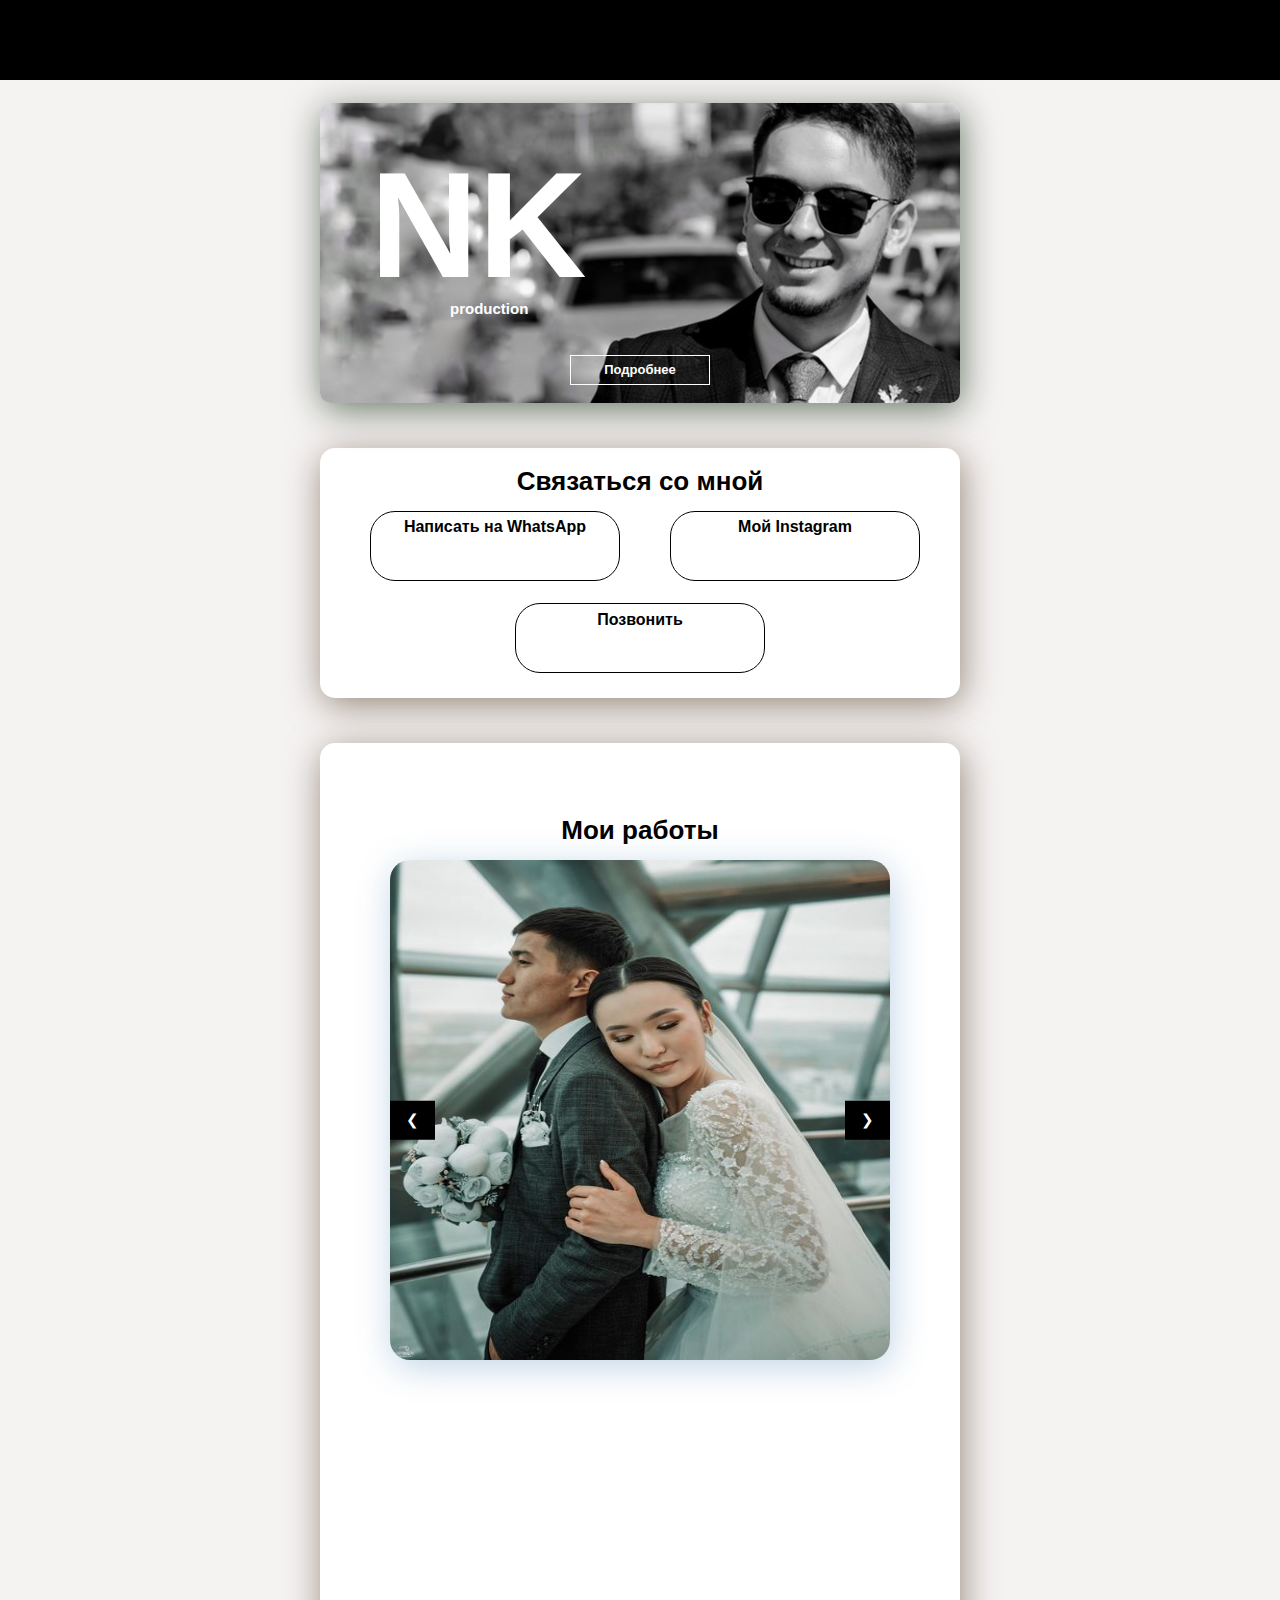
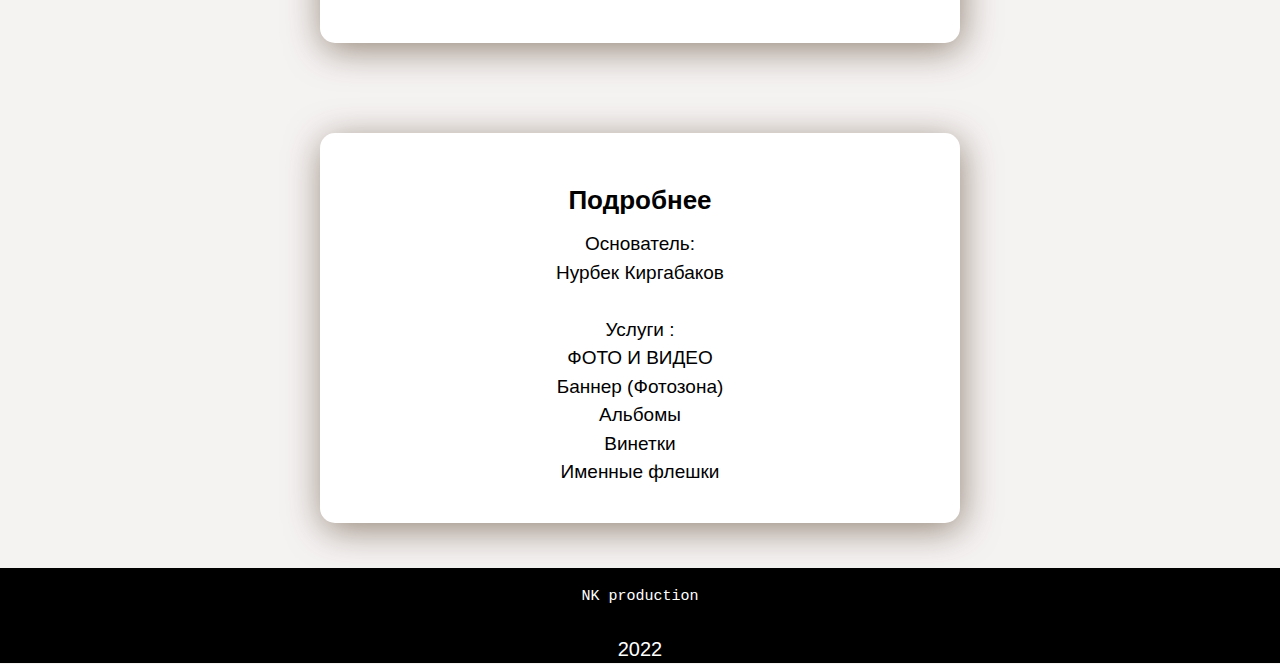
<file: NK/index.html>
<!DOCTYPE html>
<html lang="en">
<head>
    <meta charset="UTF-8">
    <meta http-equiv="X-UA-Compatible" content="IE=edge">
    <meta name="viewport" content="width=device-width, initial-scale=1.0">
    <meta name="viewport" content="width=device-width, user-scalable=no">
    <link rel="stylesheet" href="https://www.w3schools.com/w3css/4/w3.css">
    <link rel="stylesheet" href="css/style.css">
    <title>NK Production</title>
</head>
<body>
    <header>
        <div class="banner">
            <div class="logo">
                
            </div>
            </a>
        </div>
    </header>
    <br>

    <div class="tamada">
        <div class="overlay">
            <div class="information">
                <h1>NK <br> </h1>
                  <h2> production</h2>
                
            </div>
            <a href="#adlet">
                <button>Подробнее</button>
            </a>
        </div>
    </div>

    <br>
    <br>
    <div class="maincon">
    <div class="tagname">
        <h1 class="callname">Связаться со мной</h1>
    </div>
        <div class="main">
            <div class="buttons">
                <a href="https://wa.me/+77072232297">
                    <button class="whatsapp">Написать на WhatsApp <br> <svg xmlns="http://www.w3.org/2000/svg" width="16" height="16" fill="currentColor" class="bi bi-whatsapp" viewBox="0 0 16 16">
                        <path d="M13.601 2.326A7.854 7.854 0 0 0 7.994 0C3.627 0 .068 3.558.064 7.926c0 1.399.366 2.76 1.057 3.965L0 16l4.204-1.102a7.933 7.933 0 0 0 3.79.965h.004c4.368 0 7.926-3.558 7.93-7.93A7.898 7.898 0 0 0 13.6 2.326zM7.994 14.521a6.573 6.573 0 0 1-3.356-.92l-.24-.144-2.494.654.666-2.433-.156-.251a6.56 6.56 0 0 1-1.007-3.505c0-3.626 2.957-6.584 6.591-6.584a6.56 6.56 0 0 1 4.66 1.931 6.557 6.557 0 0 1 1.928 4.66c-.004 3.639-2.961 6.592-6.592 6.592zm3.615-4.934c-.197-.099-1.17-.578-1.353-.646-.182-.065-.315-.099-.445.099-.133.197-.513.646-.627.775-.114.133-.232.148-.43.05-.197-.1-.836-.308-1.592-.985-.59-.525-.985-1.175-1.103-1.372-.114-.198-.011-.304.088-.403.087-.088.197-.232.296-.346.1-.114.133-.198.198-.33.065-.134.034-.248-.015-.347-.05-.099-.445-1.076-.612-1.47-.16-.389-.323-.335-.445-.34-.114-.007-.247-.007-.38-.007a.729.729 0 0 0-.529.247c-.182.198-.691.677-.691 1.654 0 .977.71 1.916.81 2.049.098.133 1.394 2.132 3.383 2.992.47.205.84.326 1.129.418.475.152.904.129 1.246.08.38-.058 1.171-.48 1.338-.943.164-.464.164-.86.114-.943-.049-.084-.182-.133-.38-.232z"/>
                    </svg></button>
                </a>
                <br>
                <a href="https://instagram.com/nurbek.universal?igshid=MWI4MTIyMDE=">
                    <button class="instagram">Мой Instagram <br> <svg xmlns="http://www.w3.org/2000/svg" width="16" height="16" fill="currentColor" class="bi bi-instagram" viewBox="0 0 16 16">
                        <path d="M8 0C5.829 0 5.556.01 4.703.048 3.85.088 3.269.222 2.76.42a3.917 3.917 0 0 0-1.417.923A3.927 3.927 0 0 0 .42 2.76C.222 3.268.087 3.85.048 4.7.01 5.555 0 5.827 0 8.001c0 2.172.01 2.444.048 3.297.04.852.174 1.433.372 1.942.205.526.478.972.923 1.417.444.445.89.719 1.416.923.51.198 1.09.333 1.942.372C5.555 15.99 5.827 16 8 16s2.444-.01 3.298-.048c.851-.04 1.434-.174 1.943-.372a3.916 3.916 0 0 0 1.416-.923c.445-.445.718-.891.923-1.417.197-.509.332-1.09.372-1.942C15.99 10.445 16 10.173 16 8s-.01-2.445-.048-3.299c-.04-.851-.175-1.433-.372-1.941a3.926 3.926 0 0 0-.923-1.417A3.911 3.911 0 0 0 13.24.42c-.51-.198-1.092-.333-1.943-.372C10.443.01 10.172 0 7.998 0h.003zm-.717 1.442h.718c2.136 0 2.389.007 3.232.046.78.035 1.204.166 1.486.275.373.145.64.319.92.599.28.28.453.546.598.92.11.281.24.705.275 1.485.039.843.047 1.096.047 3.231s-.008 2.389-.047 3.232c-.035.78-.166 1.203-.275 1.485a2.47 2.47 0 0 1-.599.919c-.28.28-.546.453-.92.598-.28.11-.704.24-1.485.276-.843.038-1.096.047-3.232.047s-2.39-.009-3.233-.047c-.78-.036-1.203-.166-1.485-.276a2.478 2.478 0 0 1-.92-.598 2.48 2.48 0 0 1-.6-.92c-.109-.281-.24-.705-.275-1.485-.038-.843-.046-1.096-.046-3.233 0-2.136.008-2.388.046-3.231.036-.78.166-1.204.276-1.486.145-.373.319-.64.599-.92.28-.28.546-.453.92-.598.282-.11.705-.24 1.485-.276.738-.034 1.024-.044 2.515-.045v.002zm4.988 1.328a.96.96 0 1 0 0 1.92.96.96 0 0 0 0-1.92zm-4.27 1.122a4.109 4.109 0 1 0 0 8.217 4.109 4.109 0 0 0 0-8.217zm0 1.441a2.667 2.667 0 1 1 0 5.334 2.667 2.667 0 0 1 0-5.334z"/>
                    </svg></button>
                </a>
            </div>
        </div>
        <br>
        <div class="call">
            <a href="tel:+77072232297">
                <button class="called">Позвонить<br> <svg xmlns="http://www.w3.org/2000/svg" width="16" height="16" fill="currentColor" class="bi bi-telephone-fill" viewBox="0 0 16 16">
                    <path fill-rule="evenodd" d="M1.885.511a1.745 1.745 0 0 1 2.61.163L6.29 2.98c.329.423.445.974.315 1.494l-.547 2.19a.678.678 0 0 0 .178.643l2.457 2.457a.678.678 0 0 0 .644.178l2.189-.547a1.745 1.745 0 0 1 1.494.315l2.306 1.794c.829.645.905 1.87.163 2.611l-1.034 1.034c-.74.74-1.846 1.065-2.877.702a18.634 18.634 0 0 1-7.01-4.42 18.634 18.634 0 0 1-4.42-7.009c-.362-1.03-.037-2.137.703-2.877L1.885.511z"/>
                </svg></button>
            </a>
        </div>
    </div>

    <br>
    <br>

    
    <div class="maincon2">
        <br>
        <div class="tagname">
            <h1 class="tagname_1">Мои работы</h1>
        </div>

        <div class="photos">
            <div class="w3-content w3-display-container">
                <img class="mySlides" src="img/2.jpg" style="width:100%">
                <img class="mySlides" src="img/1.jpg" style="width:100%">
                <img class="mySlides" src="img/3.jpg" style="width:100%">
                <img class="mySlides" src="img/4.jpg" style="width:100%">
                <img class="mySlides" src="img/5.jpg" style="width:100%">
                <img class="mySlides" src="img/6.jpg" style="width:100%">
                <img class="mySlides" src="img/7.jpg" style="width:100%">
                <img class="mySlides" src="img/8.jpg" style="width:100%">
                
               
            
                <button class="w3-button w3-black w3-display-left" onclick="plusDivs(-1)">&#10094;</button>
                <button class="w3-button w3-black w3-display-right" onclick="plusDivs(1)">&#10095;</button>
            </div>
        </div>
        <div class="youtube">
            <div class="youcontent">
                
                <iframe width="560" height="315" src="https://www.youtube.com/embed/M73O5_pc4gQ" title="YouTube video player" frameborder="0" allow="accelerometer; autoplay; clipboard-write; encrypted-media; gyroscope; picture-in-picture" allowfullscreen></iframe>

                
                
            </div>
            
            
        </div>
    </div>

    <br>
    <br>

    

    <br>
    <br>

<div class="maincon3" id="adlet">
    <br>
    <div class="tagname">
        <h1>Подробнее</h1>
    </div>

    <div class="text">
        <div class="tamada-content">
            Основатель: <div class="phh">Нурбек Киргабаков<br></div>
            <br>

            Услуги : <br>
            <div class="phh">
                ФОТО И ВИДЕО <br>
                Баннер (Фотозона) <br>
                Альбомы <br>
                Винетки <br>
                Именные флешки
                
            </div>   
            

        </div>
    </div>
</div>

    <br>
    <br>

    <footer>
        <div class="endbanner">
            <p>NK production</p>
            <h4>2022</h4>
        </div>
    </footer>

    <script>
        var slideIndex = 1;
        showDivs(slideIndex);
        
        function plusDivs(n) {
          showDivs(slideIndex += n);
        }
        
        function showDivs(n) {
          var i;
          var x = document.getElementsByClassName("mySlides");
          if (n > x.length) {slideIndex = 1}
          if (n < 1) {slideIndex = x.length}
          for (i = 0; i < x.length; i++) {
            x[i].style.display = "none";  
          }
          x[slideIndex-1].style.display = "block";  
        }
        </script>
</body>
</html>
</file>
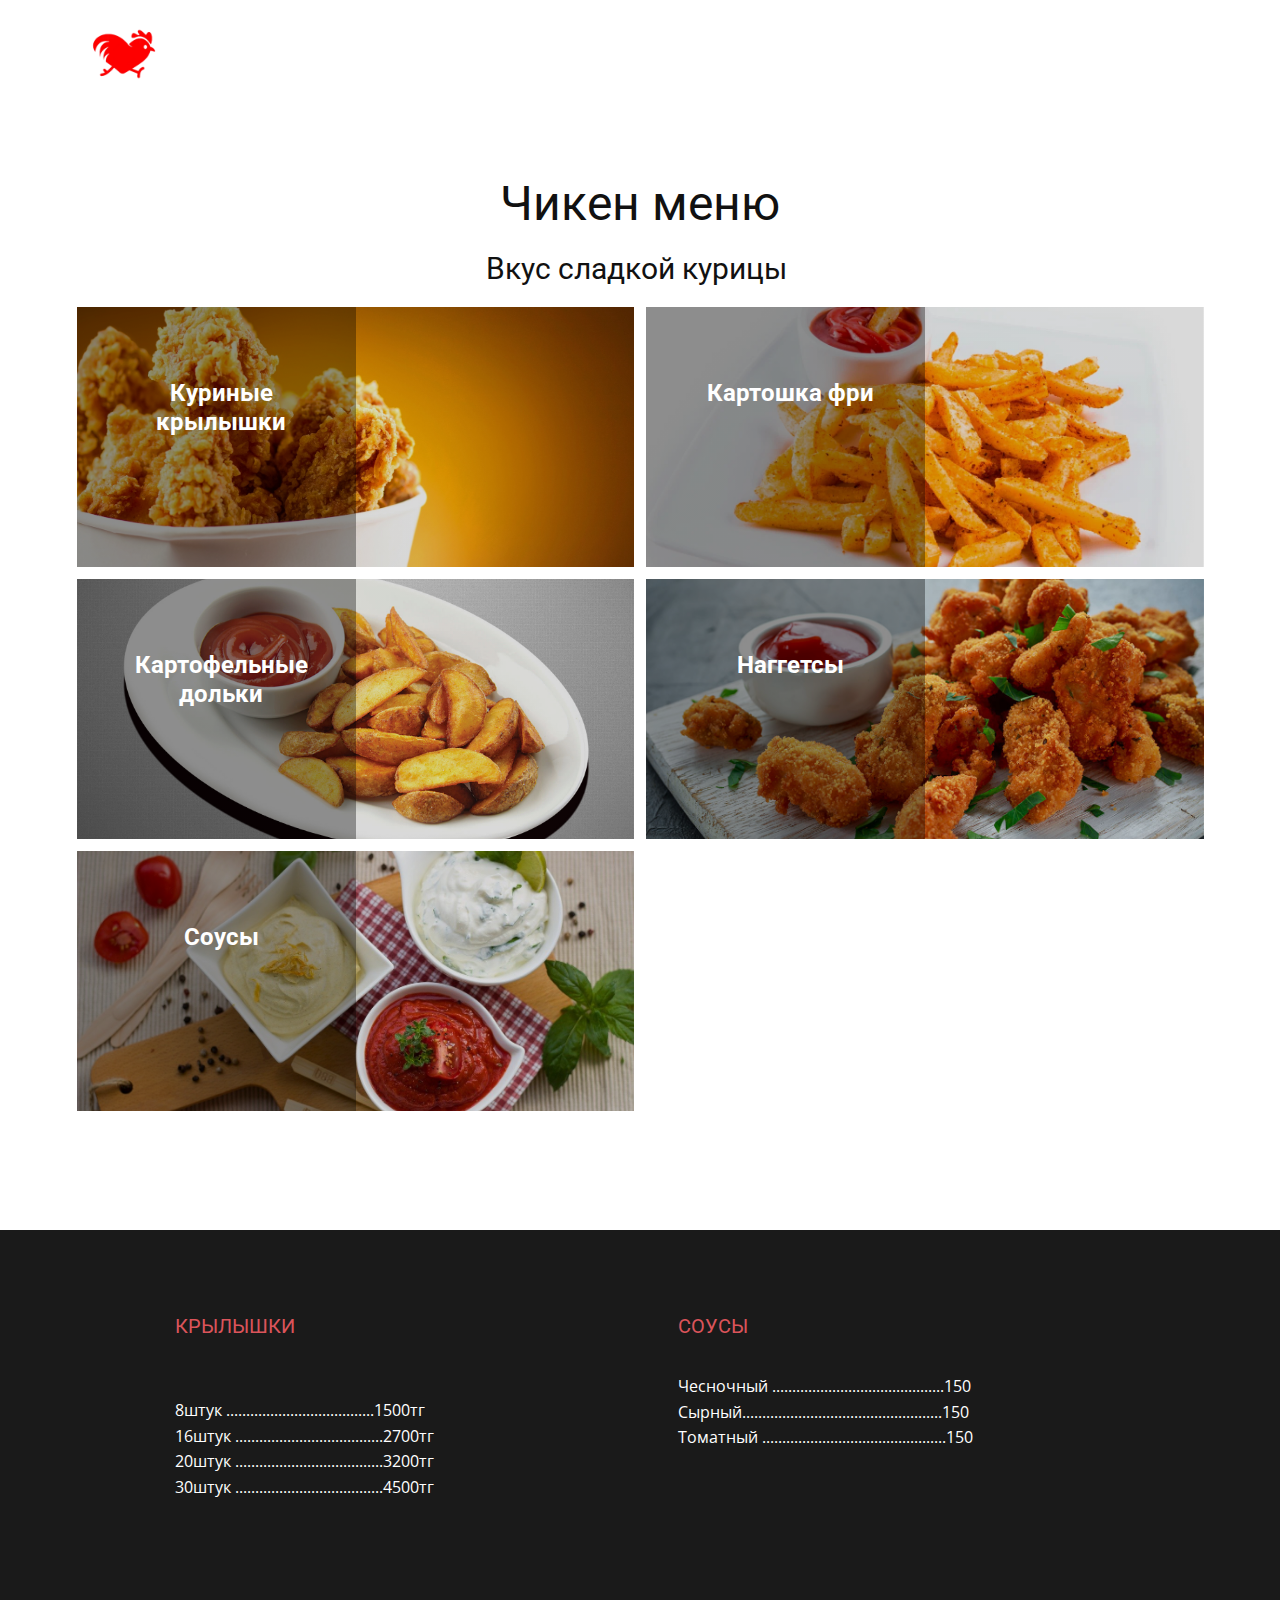
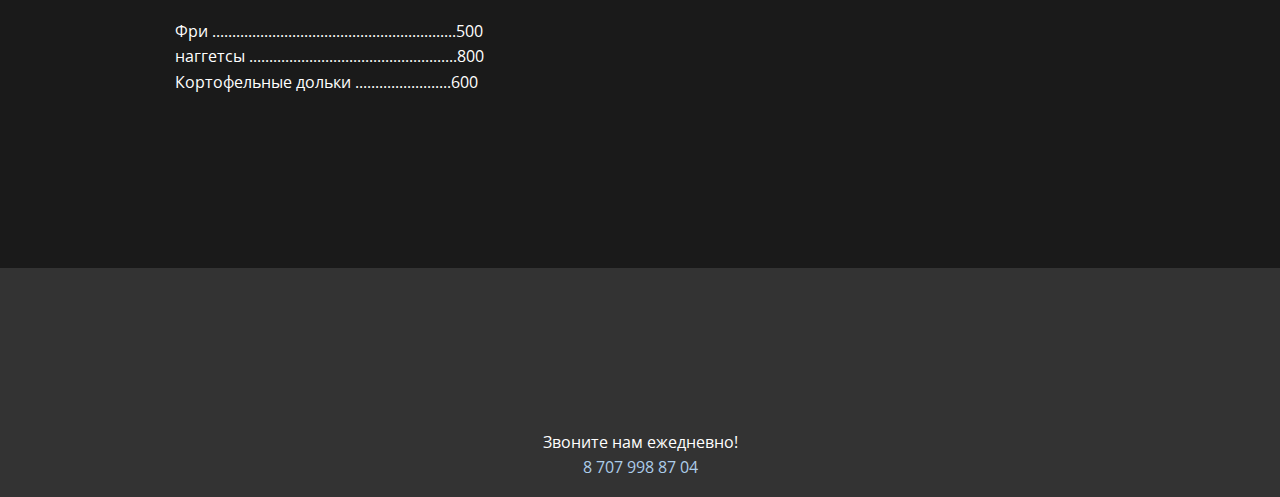
<file: Site3/index.html>
<!DOCTYPE html>
<html style="font-size: 16px;" lang="ru"><head>
    <meta name="viewport" content="width=device-width, initial-scale=1.0">
    <meta charset="utf-8">
    <meta name="keywords" content="Чиккен меню">
    <meta name="description" content="">
    <title>Главная</title>
    <link rel="stylesheet" href="nicepage.css" media="screen">
<link rel="stylesheet" href="Главная.css" media="screen">
    <script class="u-script" type="text/javascript" src="jquery.js" defer=""></script>
    <script class="u-script" type="text/javascript" src="nicepage.js" defer=""></script>
    <meta name="generator" content="Nicepage 5.3.1, nicepage.com">
    <link id="u-theme-google-font" rel="stylesheet" href="https://fonts.googleapis.com/css?family=Roboto:100,100i,300,300i,400,400i,500,500i,700,700i,900,900i|Open+Sans:300,300i,400,400i,500,500i,600,600i,700,700i,800,800i">
    
    
    
    <script type="application/ld+json">{
		"@context": "http://schema.org",
		"@type": "Organization",
		"name": "",
		"logo": "images/asas-transformed.png"
}</script>
    <meta name="theme-color" content="#478ac9">
    <meta property="og:title" content="Главная">
    <meta property="og:type" content="website">
  </head>
  <body data-home-page="Главная.html" data-home-page-title="Главная" class="u-body u-xl-mode" data-lang="ru"><header class="u-clearfix u-header u-header" id="sec-cc98"><div class="u-clearfix u-sheet u-sheet-1">
        <a href="https://instagram.com/chickenlove_ast?igshid=MWI4MTIyMDE=" class="u-image u-logo u-image-1" data-image-width="1080" data-image-height="1080">
          <img src="images/asas-transformed.png" class="u-logo-image u-logo-image-1">
        </a>
      </div></header>
    <section class="u-align-center u-clearfix u-section-1" id="carousel_ccce">
      <div class="u-clearfix u-sheet u-sheet-1">
        <h1 class="u-text u-text-default u-text-1">Чикен меню</h1>
        <h3 class="u-text u-text-2">Вкус сладкой курицы</h3>
        <div class="u-list u-list-1">
          <div class="u-repeater u-repeater-1">
            <div class="u-align-right u-container-style u-image u-list-item u-repeater-item u-shading u-image-1" data-image-width="1460" data-image-height="821">
              <div class="u-container-layout u-similar-container u-container-layout-1">
                <div class="u-align-center u-black u-container-style u-group u-opacity u-opacity-35 u-video-cover u-group-1">
                  <div class="u-container-layout u-container-layout-2">
                    <h4 class="u-text u-text-3">Куриные крылышки</h4>
                  </div>
                </div>
              </div>
            </div>
            <div class="u-align-right u-container-style u-image u-list-item u-repeater-item u-shading u-image-2" data-image-width="1200" data-image-height="796">
              <div class="u-container-layout u-similar-container u-container-layout-3">
                <div class="u-align-center u-black u-container-style u-group u-opacity u-opacity-35 u-video-cover u-group-2">
                  <div class="u-container-layout u-container-layout-4">
                    <h4 class="u-text u-text-4">Картошка фри</h4>
                  </div>
                </div>
              </div>
            </div>
            <div class="u-align-right u-container-style u-image u-list-item u-repeater-item u-shading u-image-3" data-image-width="1600" data-image-height="1200">
              <div class="u-container-layout u-similar-container u-container-layout-5">
                <div class="u-align-center u-black u-container-style u-group u-opacity u-opacity-35 u-video-cover u-group-3">
                  <div class="u-container-layout u-container-layout-6">
                    <h4 class="u-text u-text-5">Картофельные дольки</h4>
                  </div>
                </div>
              </div>
            </div>
            <div class="u-align-right u-container-style u-image u-list-item u-repeater-item u-shading u-image-4" data-image-width="1200" data-image-height="800">
              <div class="u-container-layout u-similar-container u-container-layout-7">
                <div class="u-align-center u-black u-container-style u-group u-opacity u-opacity-35 u-video-cover u-group-4">
                  <div class="u-container-layout u-container-layout-8">
                    <h4 class="u-text u-text-6">Наггетсы</h4>
                  </div>
                </div>
              </div>
            </div>
            <div class="u-align-right u-container-style u-image u-list-item u-repeater-item u-shading u-image-5" data-image-width="1280" data-image-height="853">
              <div class="u-container-layout u-similar-container u-container-layout-9">
                <div class="u-align-center u-black u-container-style u-group u-opacity u-opacity-35 u-video-cover u-group-5">
                  <div class="u-container-layout u-container-layout-10">
                    <h4 class="u-text u-text-7">Соусы</h4>
                  </div>
                </div>
              </div>
            </div>
          </div>
        </div>
      </div>
    </section>
    <section class="u-align-center u-clearfix u-grey-90 u-section-2" id="carousel_052d">
      <div class="u-clearfix u-sheet u-valign-middle u-sheet-1">
        <div class="u-clearfix u-layout-wrap u-layout-wrap-1">
          <div class="u-layout">
            <div class="u-layout-row">
              <div class="u-container-style u-layout-cell u-size-30 u-layout-cell-1">
                <div class="u-container-layout u-valign-top u-container-layout-1">
                  <h5 class="u-align-left u-text u-text-default u-text-palette-2-base u-text-1">Крылышки</h5>
                  <div class="u-list u-list-1">
                    <div class="u-repeater u-repeater-1">
                      <div class="u-container-style u-list-item u-repeater-item u-shape-rectangle">
                        <div class="u-container-layout u-similar-container u-container-layout-2">
                          <p class="u-align-left u-text u-text-2">8штук .....................................1500тг<br>16штук .....................................2700тг<br>20штук .....................................3200тг<br>30штук .....................................4500тг<br>
                          </p>
                        </div>
                      </div>
                      <div class="u-container-style u-list-item u-repeater-item u-shape-rectangle">
                        <div class="u-container-layout u-similar-container u-container-layout-3">
                          <p class="u-align-left u-text u-text-3">Фри .............................................................500<br>наггетсы ....................................................800<br>Кортофельные дольки ........................600
                          </p>
                        </div>
                      </div>
                    </div>
                  </div>
                </div>
              </div>
              <div class="u-container-style u-layout-cell u-size-30 u-layout-cell-2">
                <div class="u-container-layout u-valign-top u-container-layout-4">
                  <h5 class="u-align-left u-text u-text-default u-text-palette-2-base u-text-4">Соусы</h5>
                  <div class="u-list u-list-2">
                    <div class="u-repeater u-repeater-2">
                      <div class="u-container-align-left u-container-style u-list-item u-repeater-item u-shape-rectangle">
                        <div class="u-container-layout u-similar-container u-valign-top-md u-valign-top-sm u-valign-top-xs u-container-layout-5">
                          <p class="u-align-left u-text u-text-5">Чесночный ...........................................150<br>Сырный..................................................150<br>Томатный ..............................................150<br>
                          </p>
                        </div>
                      </div>
                    </div>
                  </div>
                </div>
              </div>
            </div>
          </div>
        </div>
      </div>
    </section>
    
    
    <footer class="u-align-center u-clearfix u-footer u-grey-80 u-footer" id="sec-b2a5"><div class="u-clearfix u-sheet u-sheet-1"></div></footer>
    <section class="u-backlink u-clearfix u-grey-80">
      <a class="u-link" href="https://instagram.com/chickenlove_ast?igshid=MWI4MTIyMDE=" target="_blank">
        <span></span>
      </a>
      <div class="col-6 xs-hidden col-md-3 offset-md-1 col-xl-2 offset-xl-2">
        <div class="subheader_call">Звоните нам ежедневно!</div>
        <a href="tel:+77079988704" class="subheader_phone">8 707 998 87 04</a>
    </div>
  
</body></html>
</file>
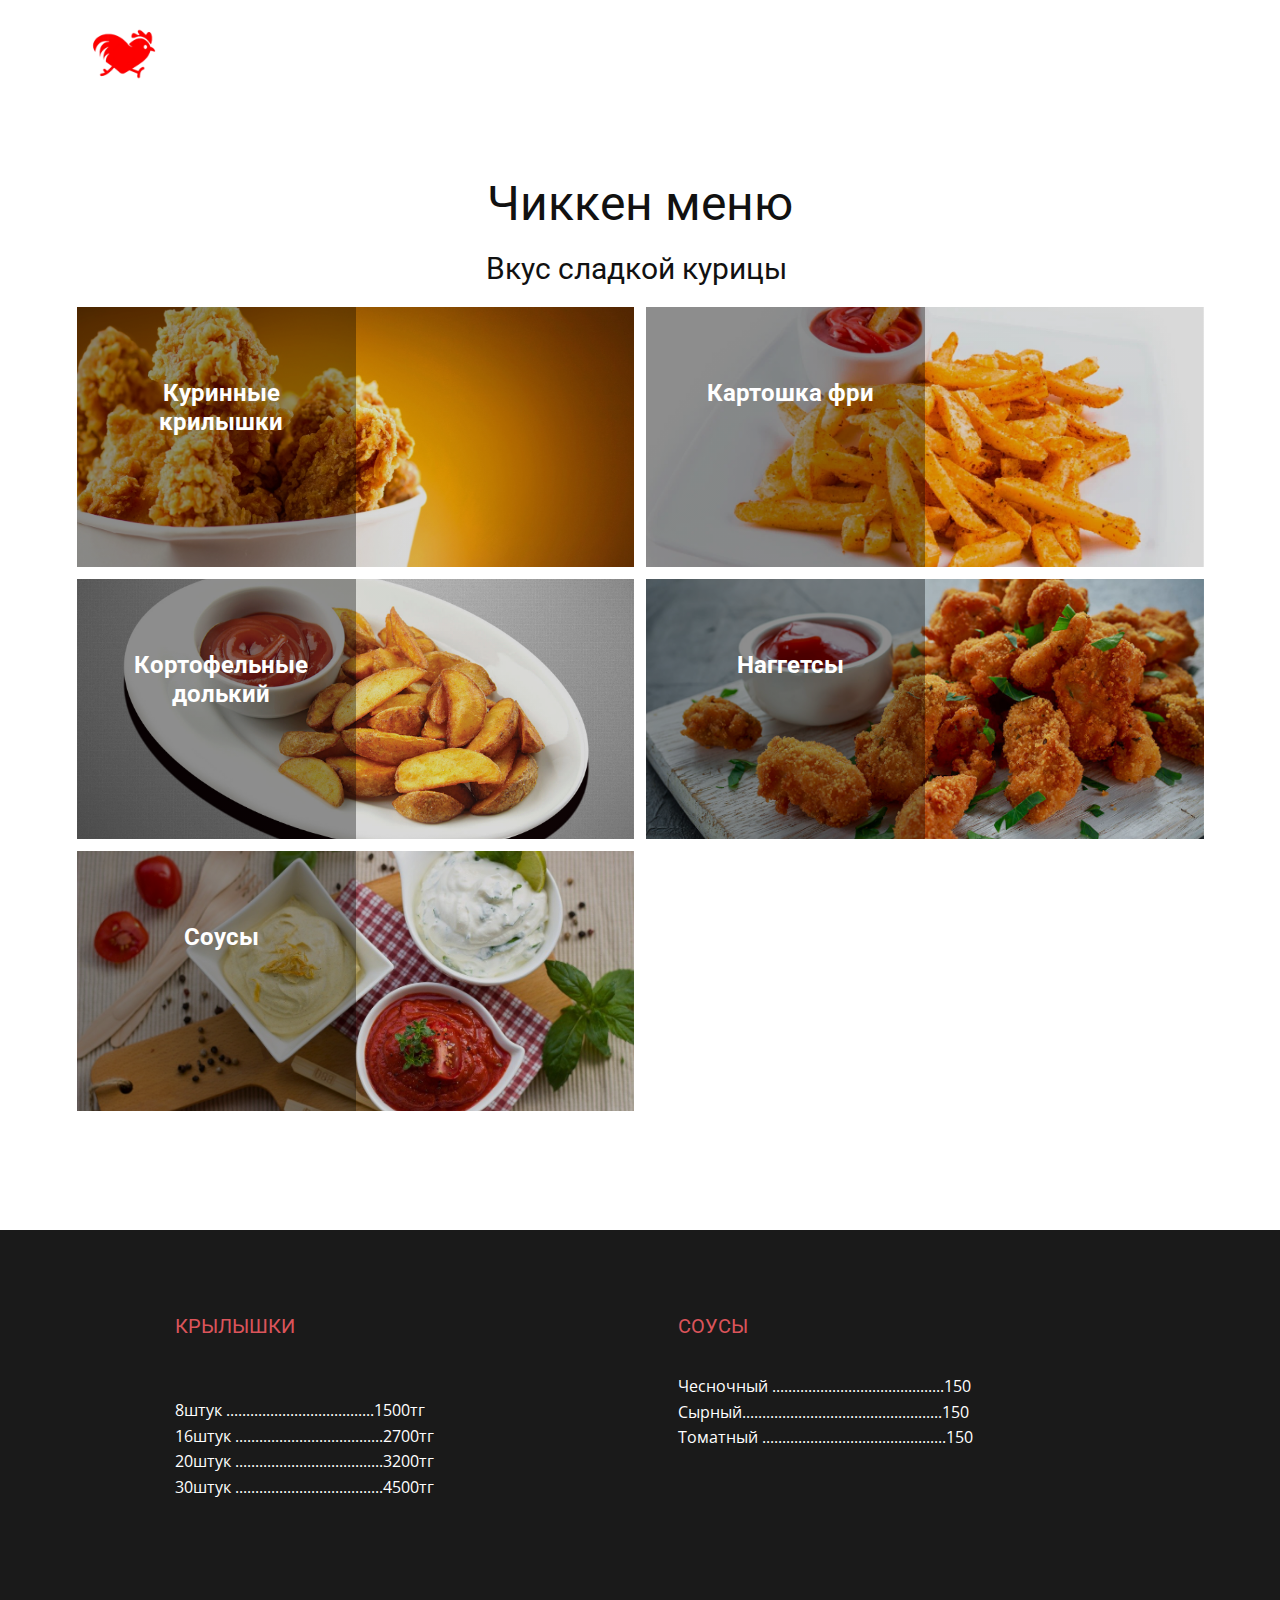
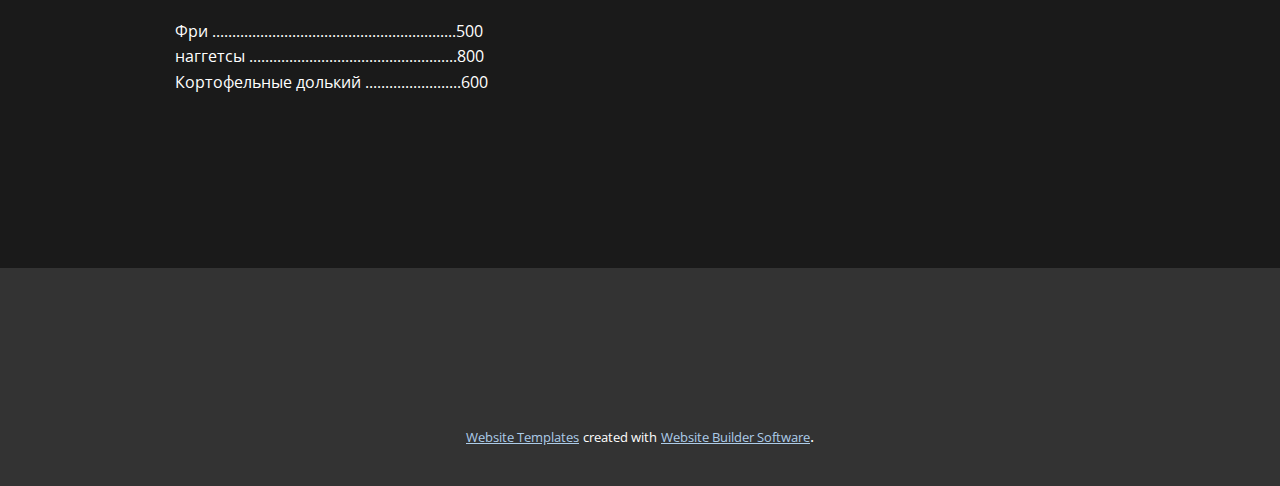
<file: Site3/Главная.html>
<!DOCTYPE html>
<html style="font-size: 16px;" lang="ru"><head>
    <meta name="viewport" content="width=device-width, initial-scale=1.0">
    <meta charset="utf-8">
    <meta name="keywords" content="Чиккен меню">
    <meta name="description" content="">
    <title>Главная</title>
    <link rel="stylesheet" href="nicepage.css" media="screen">
<link rel="stylesheet" href="Главная.css" media="screen">
    <script class="u-script" type="text/javascript" src="jquery.js" defer=""></script>
    <script class="u-script" type="text/javascript" src="nicepage.js" defer=""></script>
    <meta name="generator" content="Nicepage 5.3.1, nicepage.com">
    <link id="u-theme-google-font" rel="stylesheet" href="https://fonts.googleapis.com/css?family=Roboto:100,100i,300,300i,400,400i,500,500i,700,700i,900,900i|Open+Sans:300,300i,400,400i,500,500i,600,600i,700,700i,800,800i">
    
    
    
    <script type="application/ld+json">{
		"@context": "http://schema.org",
		"@type": "Organization",
		"name": "",
		"logo": "images/asas-transformed.png"
}</script>
    <meta name="theme-color" content="#478ac9">
    <meta property="og:title" content="Главная">
    <meta property="og:type" content="website">
  </head>
  <body class="u-body u-xl-mode" data-lang="ru"><header class="u-clearfix u-header u-header" id="sec-cc98"><div class="u-clearfix u-sheet u-sheet-1">
        <a href="https://nicepage.com" class="u-image u-logo u-image-1" data-image-width="1080" data-image-height="1080">
          <img src="images/asas-transformed.png" class="u-logo-image u-logo-image-1">
        </a>
      </div></header>
    <section class="u-align-center u-clearfix u-section-1" id="carousel_ccce">
      <div class="u-clearfix u-sheet u-sheet-1">
        <h1 class="u-text u-text-default u-text-1">Чиккен меню</h1>
        <h3 class="u-text u-text-2">Вкус сладкой курицы</h3>
        <div class="u-list u-list-1">
          <div class="u-repeater u-repeater-1">
            <div class="u-align-right u-container-style u-image u-list-item u-repeater-item u-shading u-image-1" data-image-width="1460" data-image-height="821">
              <div class="u-container-layout u-similar-container u-container-layout-1">
                <div class="u-align-center u-black u-container-style u-group u-opacity u-opacity-35 u-video-cover u-group-1">
                  <div class="u-container-layout u-container-layout-2">
                    <h4 class="u-text u-text-3">Куринные крилышки</h4>
                  </div>
                </div>
              </div>
            </div>
            <div class="u-align-right u-container-style u-image u-list-item u-repeater-item u-shading u-image-2" data-image-width="1200" data-image-height="796">
              <div class="u-container-layout u-similar-container u-container-layout-3">
                <div class="u-align-center u-black u-container-style u-group u-opacity u-opacity-35 u-video-cover u-group-2">
                  <div class="u-container-layout u-container-layout-4">
                    <h4 class="u-text u-text-4">Картошка фри</h4>
                  </div>
                </div>
              </div>
            </div>
            <div class="u-align-right u-container-style u-image u-list-item u-repeater-item u-shading u-image-3" data-image-width="1600" data-image-height="1200">
              <div class="u-container-layout u-similar-container u-container-layout-5">
                <div class="u-align-center u-black u-container-style u-group u-opacity u-opacity-35 u-video-cover u-group-3">
                  <div class="u-container-layout u-container-layout-6">
                    <h4 class="u-text u-text-5">Кортофельные долький</h4>
                  </div>
                </div>
              </div>
            </div>
            <div class="u-align-right u-container-style u-image u-list-item u-repeater-item u-shading u-image-4" data-image-width="1200" data-image-height="800">
              <div class="u-container-layout u-similar-container u-container-layout-7">
                <div class="u-align-center u-black u-container-style u-group u-opacity u-opacity-35 u-video-cover u-group-4">
                  <div class="u-container-layout u-container-layout-8">
                    <h4 class="u-text u-text-6">Наггетсы</h4>
                  </div>
                </div>
              </div>
            </div>
            <div class="u-align-right u-container-style u-image u-list-item u-repeater-item u-shading u-image-5" data-image-width="1280" data-image-height="853">
              <div class="u-container-layout u-similar-container u-container-layout-9">
                <div class="u-align-center u-black u-container-style u-group u-opacity u-opacity-35 u-video-cover u-group-5">
                  <div class="u-container-layout u-container-layout-10">
                    <h4 class="u-text u-text-7">Соусы</h4>
                  </div>
                </div>
              </div>
            </div>
          </div>
        </div>
      </div>
    </section>
    <section class="u-align-center u-clearfix u-grey-90 u-section-2" id="carousel_052d">
      <div class="u-clearfix u-sheet u-valign-middle u-sheet-1">
        <div class="u-clearfix u-layout-wrap u-layout-wrap-1">
          <div class="u-layout">
            <div class="u-layout-row">
              <div class="u-container-style u-layout-cell u-size-30 u-layout-cell-1">
                <div class="u-container-layout u-valign-top u-container-layout-1">
                  <h5 class="u-align-left u-text u-text-default u-text-palette-2-base u-text-1">Крылышки</h5>
                  <div class="u-list u-list-1">
                    <div class="u-repeater u-repeater-1">
                      <div class="u-container-style u-list-item u-repeater-item u-shape-rectangle">
                        <div class="u-container-layout u-similar-container u-container-layout-2">
                          <p class="u-align-left u-text u-text-2">8штук .....................................1500тг<br>16штук .....................................2700тг<br>20штук .....................................3200тг<br>30штук .....................................4500тг<br>
                          </p>
                        </div>
                      </div>
                      <div class="u-container-style u-list-item u-repeater-item u-shape-rectangle">
                        <div class="u-container-layout u-similar-container u-container-layout-3">
                          <p class="u-align-left u-text u-text-3">Фри .............................................................500<br>наггетсы ....................................................800<br>Кортофельные долький ........................600
                          </p>
                        </div>
                      </div>
                    </div>
                  </div>
                </div>
              </div>
              <div class="u-container-style u-layout-cell u-size-30 u-layout-cell-2">
                <div class="u-container-layout u-valign-top u-container-layout-4">
                  <h5 class="u-align-left u-text u-text-default u-text-palette-2-base u-text-4">Соусы</h5>
                  <div class="u-list u-list-2">
                    <div class="u-repeater u-repeater-2">
                      <div class="u-container-align-left u-container-style u-list-item u-repeater-item u-shape-rectangle">
                        <div class="u-container-layout u-similar-container u-valign-top-md u-valign-top-sm u-valign-top-xs u-container-layout-5">
                          <p class="u-align-left u-text u-text-5">Чесночный ...........................................150<br>Сырный..................................................150<br>Томатный ..............................................150<br>
                          </p>
                        </div>
                      </div>
                    </div>
                  </div>
                </div>
              </div>
            </div>
          </div>
        </div>
      </div>
    </section>
    
    
    <footer class="u-align-center u-clearfix u-footer u-grey-80 u-footer" id="sec-b2a5"><div class="u-clearfix u-sheet u-sheet-1"></div></footer>
    <section class="u-backlink u-clearfix u-grey-80">
      <a class="u-link" href="https://nicepage.com/website-templates" target="_blank">
        <span>Website Templates</span>
      </a>
      <p class="u-text">
        <span>created with</span>
      </p>
      <a class="u-link" href="" target="_blank">
        <span>Website Builder Software</span>
      </a>. 
    </section>
  
</body></html>
</file>
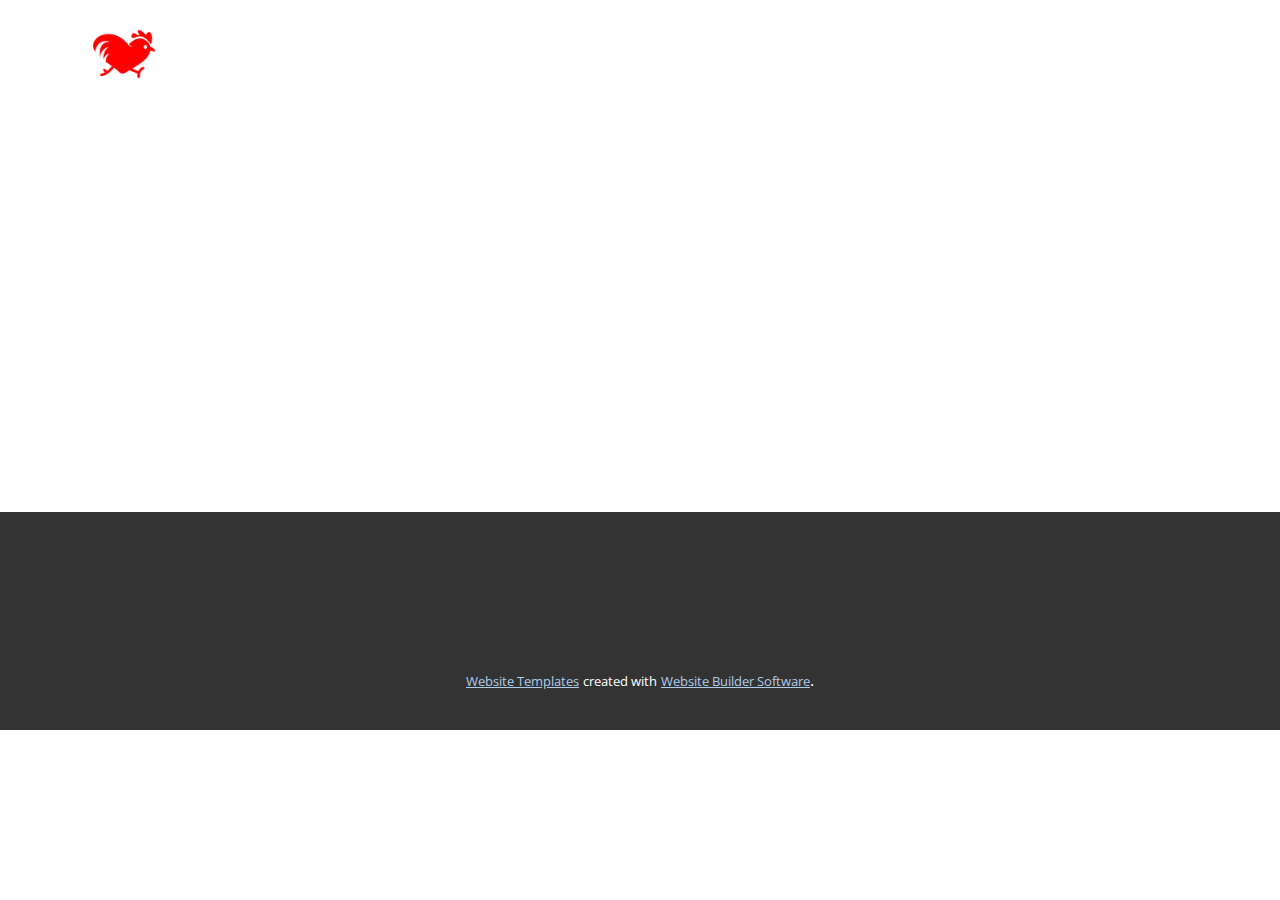
<file: Site3/Контакты.html>
<!DOCTYPE html>
<html style="font-size: 16px;" lang="ru"><head>
    <meta name="viewport" content="width=device-width, initial-scale=1.0">
    <meta charset="utf-8">
    <meta name="keywords" content="">
    <meta name="description" content="">
    <title>Контакты</title>
    <link rel="stylesheet" href="nicepage.css" media="screen">
<link rel="stylesheet" href="Контакты.css" media="screen">
    <script class="u-script" type="text/javascript" src="jquery.js" defer=""></script>
    <script class="u-script" type="text/javascript" src="nicepage.js" defer=""></script>
    <meta name="generator" content="Nicepage 5.3.1, nicepage.com">
    <link id="u-theme-google-font" rel="stylesheet" href="https://fonts.googleapis.com/css?family=Roboto:100,100i,300,300i,400,400i,500,500i,700,700i,900,900i|Open+Sans:300,300i,400,400i,500,500i,600,600i,700,700i,800,800i">
    
    
    <script type="application/ld+json">{
		"@context": "http://schema.org",
		"@type": "Organization",
		"name": "",
		"logo": "images/asas-transformed.png"
}</script>
    <meta name="theme-color" content="#478ac9">
    <meta property="og:title" content="Контакты">
    <meta property="og:type" content="website">
  </head>
  <body class="u-body u-xl-mode" data-lang="ru"><header class="u-clearfix u-header u-header" id="sec-cc98"><div class="u-clearfix u-sheet u-sheet-1">
        <a href="https://nicepage.com" class="u-image u-logo u-image-1" data-image-width="1080" data-image-height="1080">
          <img src="images/asas-transformed.png" class="u-logo-image u-logo-image-1">
        </a>
      </div></header>
    <section class="u-clearfix u-section-1" id="sec-79ff">
      <div class="u-clearfix u-sheet u-sheet-1"></div>
    </section>
    
    
    <footer class="u-align-center u-clearfix u-footer u-grey-80 u-footer" id="sec-b2a5"><div class="u-clearfix u-sheet u-sheet-1"></div></footer>
    <section class="u-backlink u-clearfix u-grey-80">
      <a class="u-link" href="https://nicepage.com/website-templates" target="_blank">
        <span>Website Templates</span>
      </a>
      <p class="u-text">
        <span>created with</span>
      </p>
      <a class="u-link" href="" target="_blank">
        <span>Website Builder Software</span>
      </a>. 
    </section>
  
</body></html>
</file>
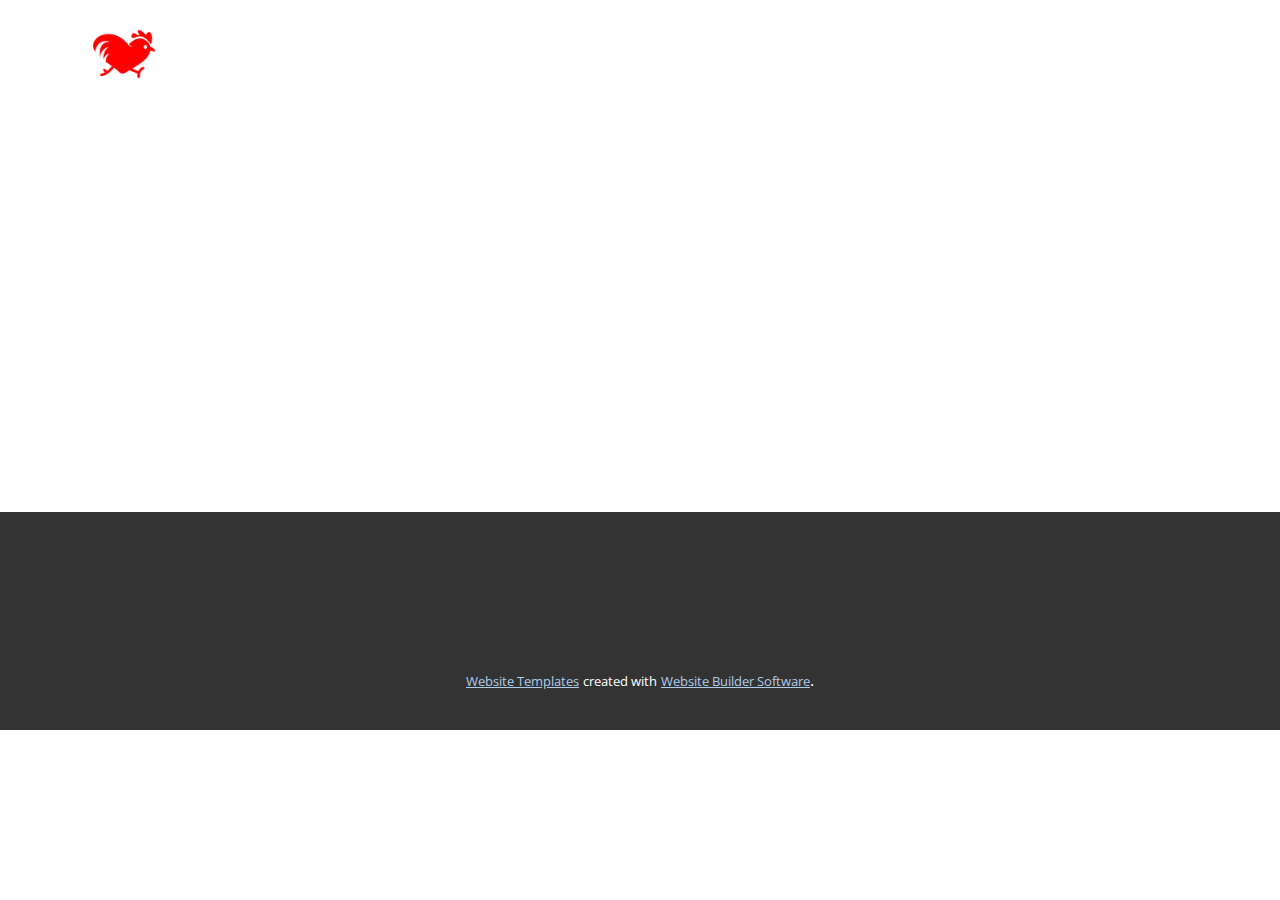
<file: Site3/О-нас.html>
<!DOCTYPE html>
<html style="font-size: 16px;" lang="ru"><head>
    <meta name="viewport" content="width=device-width, initial-scale=1.0">
    <meta charset="utf-8">
    <meta name="keywords" content="">
    <meta name="description" content="">
    <title>О нас</title>
    <link rel="stylesheet" href="nicepage.css" media="screen">
<link rel="stylesheet" href="О-нас.css" media="screen">
    <script class="u-script" type="text/javascript" src="jquery.js" defer=""></script>
    <script class="u-script" type="text/javascript" src="nicepage.js" defer=""></script>
    <meta name="generator" content="Nicepage 5.3.1, nicepage.com">
    <link id="u-theme-google-font" rel="stylesheet" href="https://fonts.googleapis.com/css?family=Roboto:100,100i,300,300i,400,400i,500,500i,700,700i,900,900i|Open+Sans:300,300i,400,400i,500,500i,600,600i,700,700i,800,800i">
    
    
    <script type="application/ld+json">{
		"@context": "http://schema.org",
		"@type": "Organization",
		"name": "",
		"logo": "images/asas-transformed.png"
}</script>
    <meta name="theme-color" content="#478ac9">
    <meta property="og:title" content="О нас">
    <meta property="og:type" content="website">
  </head>
  <body class="u-body u-xl-mode" data-lang="ru"><header class="u-clearfix u-header u-header" id="sec-cc98"><div class="u-clearfix u-sheet u-sheet-1">
        <a href="https://nicepage.com" class="u-image u-logo u-image-1" data-image-width="1080" data-image-height="1080">
          <img src="images/asas-transformed.png" class="u-logo-image u-logo-image-1">
        </a>
      </div></header>
    <section class="u-clearfix u-section-1" id="sec-7cec">
      <div class="u-clearfix u-sheet u-sheet-1"></div>
    </section>
    
    
    <footer class="u-align-center u-clearfix u-footer u-grey-80 u-footer" id="sec-b2a5"><div class="u-clearfix u-sheet u-sheet-1"></div></footer>
    <section class="u-backlink u-clearfix u-grey-80">
      <a class="u-link" href="https://nicepage.com/website-templates" target="_blank">
        <span>Website Templates</span>
      </a>
      <p class="u-text">
        <span>created with</span>
      </p>
      <a class="u-link" href="" target="_blank">
        <span>Website Builder Software</span>
      </a>. 
    </section>
  
</body></html>
</file>
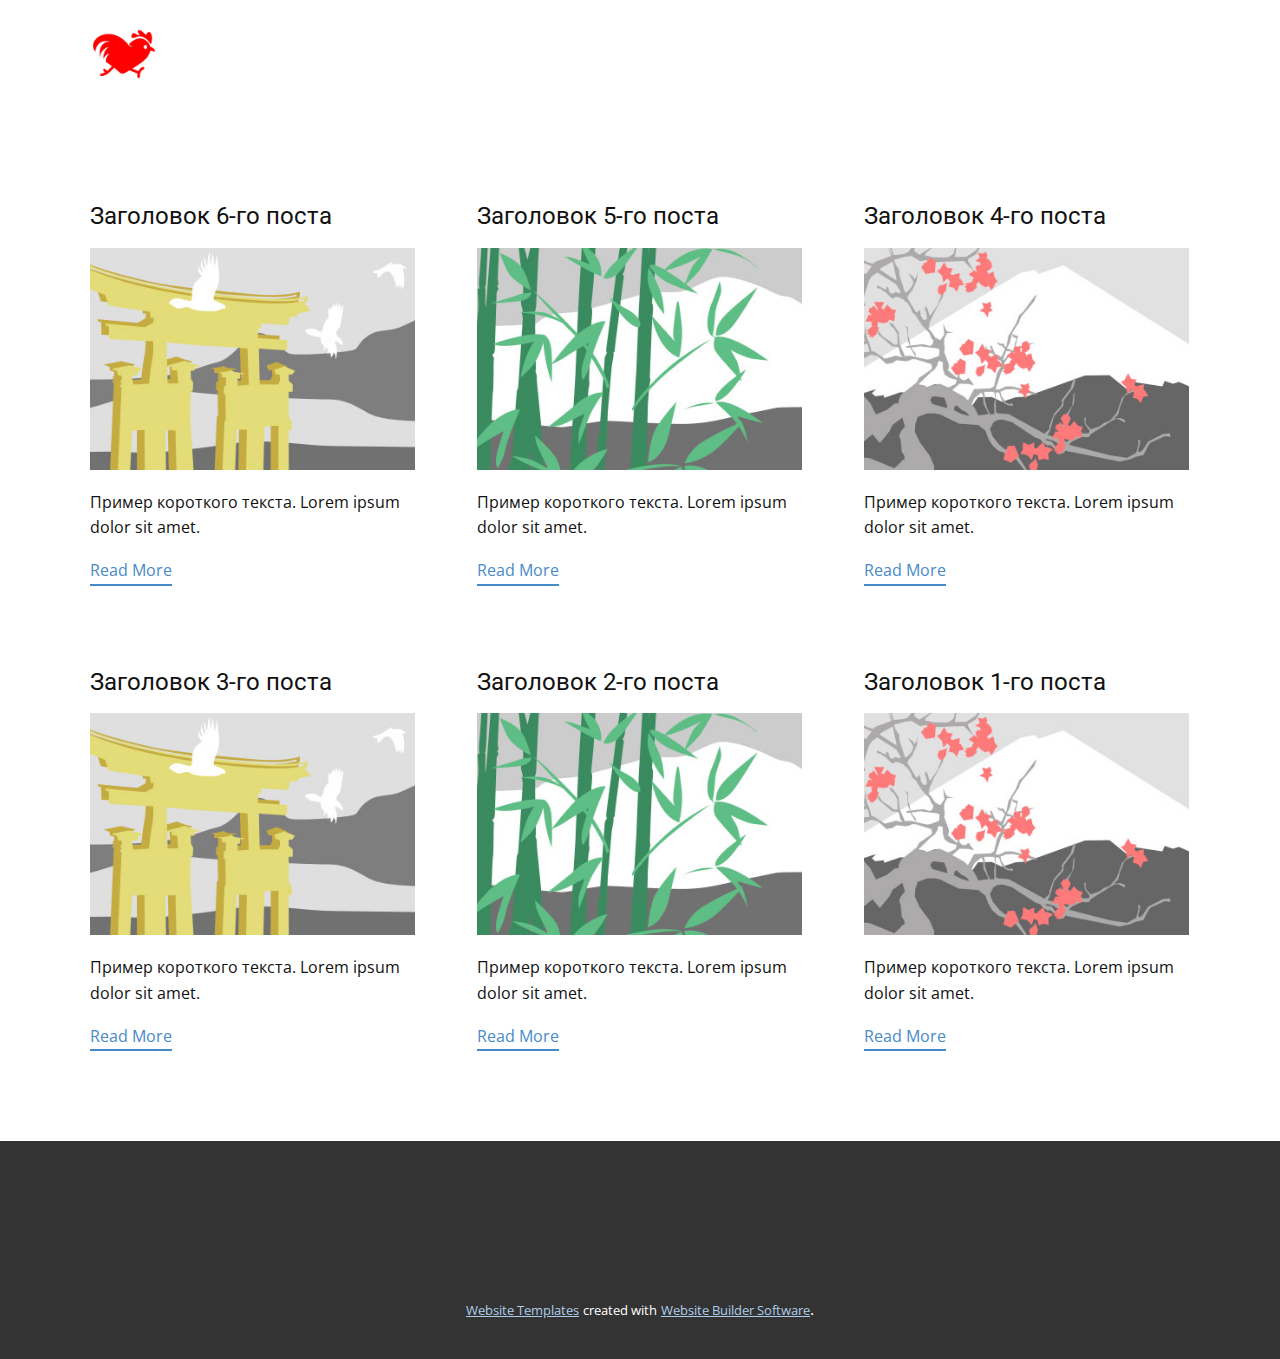
<file: Site3/blog/blog.html>
<!DOCTYPE html>
<html style="font-size: 16px;" lang="ru"><head>
    <meta name="viewport" content="width=device-width, initial-scale=1.0">
    <meta charset="utf-8">
    <meta name="keywords" content="">
    <meta name="description" content="">
    <title>Blog Template</title>
    <link rel="stylesheet" href="../nicepage.css" media="screen">
<link rel="stylesheet" href="../Blog-Template.css" media="screen">
    <script class="u-script" type="text/javascript" src="../jquery.js" defer=""></script>
    <script class="u-script" type="text/javascript" src="../nicepage.js" defer=""></script>
    <meta name="generator" content="Nicepage 5.3.1, nicepage.com">
    <link id="u-theme-google-font" rel="stylesheet" href="https://fonts.googleapis.com/css?family=Roboto:100,100i,300,300i,400,400i,500,500i,700,700i,900,900i|Open+Sans:300,300i,400,400i,500,500i,600,600i,700,700i,800,800i">
    
    
    <script type="application/ld+json">{
		"@context": "http://schema.org",
		"@type": "Organization",
		"name": "",
		"logo": "images/asas-transformed.png"
}</script>
    <meta name="theme-color" content="#478ac9">
  </head>
  <body class="u-body u-xl-mode" data-lang="ru"><header class="u-clearfix u-header u-header" id="sec-cc98"><div class="u-clearfix u-sheet u-sheet-1">
        <a href="https://nicepage.com" class="u-image u-logo u-image-1" data-image-width="1080" data-image-height="1080">
          <img src="../images/asas-transformed.png" class="u-logo-image u-logo-image-1">
        </a>
      </div></header>
    <section class="u-clearfix u-section-1" id="sec-5542">
      <div class="u-clearfix u-sheet u-valign-middle u-sheet-1"><!--blog--><!--blog_options_json--><!--{"type":"Recent","source":"","tags":"","count":""}--><!--/blog_options_json-->
        <div class="u-blog u-expanded-width u-repeater u-repeater-1"><!--blog_post-->
          <div class="u-blog-post u-container-style u-repeater-item u-white u-repeater-item-1">
            <div class="u-container-layout u-similar-container u-valign-top u-container-layout-1"><!--blog_post_header-->
              <h4 class="u-blog-control u-text u-text-1">
                <a class="u-post-header-link" href="../blog/пост-5.html">Заголовок 6-го поста</a>
              </h4><!--/blog_post_header--><!--blog_post_image-->
              <a class="u-post-header-link" href="../blog/пост-5.html"><img alt="" class="u-blog-control u-expanded-width u-image u-image-default u-image-1" src="../images/8ad73f3c.jpeg"></a><!--/blog_post_image--><!--blog_post_content-->
              <div class="u-blog-control u-post-content u-text u-text-2 fr-view">Пример короткого текста. Lorem ipsum dolor sit amet.</div><!--/blog_post_content--><!--blog_post_readmore-->
              <a href="../blog/пост-5.html" class="u-blog-control u-border-2 u-border-palette-1-base u-btn u-btn-rectangle u-button-style u-none u-btn-1"><!--blog_post_readmore_content--><!--options_json--><!--{"content":"Read More","defaultValue":"Читать дальше"}--><!--/options_json-->Read More<!--/blog_post_readmore_content--></a><!--/blog_post_readmore-->
            </div>
          </div><div class="u-blog-post u-container-style u-repeater-item u-video-cover u-white">
            <div class="u-container-layout u-similar-container u-valign-top u-container-layout-2"><!--blog_post_header-->
              <h4 class="u-blog-control u-text u-text-3">
                <a class="u-post-header-link" href="../blog/пост-4.html">Заголовок 5-го поста</a>
              </h4><!--/blog_post_header--><!--blog_post_image-->
              <a class="u-post-header-link" href="../blog/пост-4.html"><img alt="" class="u-blog-control u-expanded-width u-image u-image-default u-image-2" src="../images/68f64b9d.jpeg"></a><!--/blog_post_image--><!--blog_post_content-->
              <div class="u-blog-control u-post-content u-text u-text-4 fr-view">Пример короткого текста. Lorem ipsum dolor sit amet.</div><!--/blog_post_content--><!--blog_post_readmore-->
              <a href="../blog/пост-4.html" class="u-blog-control u-border-2 u-border-palette-1-base u-btn u-btn-rectangle u-button-style u-none u-btn-2"><!--blog_post_readmore_content--><!--options_json--><!--{"content":"Read More","defaultValue":"Читать дальше"}--><!--/options_json-->Read More<!--/blog_post_readmore_content--></a><!--/blog_post_readmore-->
            </div>
          </div><div class="u-blog-post u-container-style u-repeater-item u-video-cover u-white">
            <div class="u-container-layout u-similar-container u-valign-top u-container-layout-3"><!--blog_post_header-->
              <h4 class="u-blog-control u-text u-text-5">
                <a class="u-post-header-link" href="../blog/пост-3.html">Заголовок 4-го поста</a>
              </h4><!--/blog_post_header--><!--blog_post_image-->
              <a class="u-post-header-link" href="../blog/пост-3.html"><img alt="" class="u-blog-control u-expanded-width u-image u-image-default u-image-3" src="../images/0fd3416c.jpeg"></a><!--/blog_post_image--><!--blog_post_content-->
              <div class="u-blog-control u-post-content u-text u-text-6 fr-view">Пример короткого текста. Lorem ipsum dolor sit amet.</div><!--/blog_post_content--><!--blog_post_readmore-->
              <a href="../blog/пост-3.html" class="u-blog-control u-border-2 u-border-palette-1-base u-btn u-btn-rectangle u-button-style u-none u-btn-3"><!--blog_post_readmore_content--><!--options_json--><!--{"content":"Read More","defaultValue":"Читать дальше"}--><!--/options_json-->Read More<!--/blog_post_readmore_content--></a><!--/blog_post_readmore-->
            </div>
          </div><div class="u-blog-post u-container-style u-repeater-item u-white u-repeater-item-1">
            <div class="u-container-layout u-similar-container u-valign-top u-container-layout-1"><!--blog_post_header-->
              <h4 class="u-blog-control u-text u-text-1">
                <a class="u-post-header-link" href="../blog/пост-2.html">Заголовок 3-го поста</a>
              </h4><!--/blog_post_header--><!--blog_post_image-->
              <a class="u-post-header-link" href="../blog/пост-2.html"><img alt="" class="u-blog-control u-expanded-width u-image u-image-default u-image-1" src="../images/8ad73f3c.jpeg"></a><!--/blog_post_image--><!--blog_post_content-->
              <div class="u-blog-control u-post-content u-text u-text-2 fr-view">Пример короткого текста. Lorem ipsum dolor sit amet.</div><!--/blog_post_content--><!--blog_post_readmore-->
              <a href="../blog/пост-2.html" class="u-blog-control u-border-2 u-border-palette-1-base u-btn u-btn-rectangle u-button-style u-none u-btn-1"><!--blog_post_readmore_content--><!--options_json--><!--{"content":"Read More","defaultValue":"Читать дальше"}--><!--/options_json-->Read More<!--/blog_post_readmore_content--></a><!--/blog_post_readmore-->
            </div>
          </div><div class="u-blog-post u-container-style u-repeater-item u-video-cover u-white">
            <div class="u-container-layout u-similar-container u-valign-top u-container-layout-2"><!--blog_post_header-->
              <h4 class="u-blog-control u-text u-text-3">
                <a class="u-post-header-link" href="../blog/пост-1.html">Заголовок 2-го поста</a>
              </h4><!--/blog_post_header--><!--blog_post_image-->
              <a class="u-post-header-link" href="../blog/пост-1.html"><img alt="" class="u-blog-control u-expanded-width u-image u-image-default u-image-2" src="../images/68f64b9d.jpeg"></a><!--/blog_post_image--><!--blog_post_content-->
              <div class="u-blog-control u-post-content u-text u-text-4 fr-view">Пример короткого текста. Lorem ipsum dolor sit amet.</div><!--/blog_post_content--><!--blog_post_readmore-->
              <a href="../blog/пост-1.html" class="u-blog-control u-border-2 u-border-palette-1-base u-btn u-btn-rectangle u-button-style u-none u-btn-2"><!--blog_post_readmore_content--><!--options_json--><!--{"content":"Read More","defaultValue":"Читать дальше"}--><!--/options_json-->Read More<!--/blog_post_readmore_content--></a><!--/blog_post_readmore-->
            </div>
          </div><div class="u-blog-post u-container-style u-repeater-item u-video-cover u-white">
            <div class="u-container-layout u-similar-container u-valign-top u-container-layout-3"><!--blog_post_header-->
              <h4 class="u-blog-control u-text u-text-5">
                <a class="u-post-header-link" href="../blog/пост.html">Заголовок 1-го поста</a>
              </h4><!--/blog_post_header--><!--blog_post_image-->
              <a class="u-post-header-link" href="../blog/пост.html"><img alt="" class="u-blog-control u-expanded-width u-image u-image-default u-image-3" src="../images/0fd3416c.jpeg"></a><!--/blog_post_image--><!--blog_post_content-->
              <div class="u-blog-control u-post-content u-text u-text-6 fr-view">Пример короткого текста. Lorem ipsum dolor sit amet.</div><!--/blog_post_content--><!--blog_post_readmore-->
              <a href="../blog/пост.html" class="u-blog-control u-border-2 u-border-palette-1-base u-btn u-btn-rectangle u-button-style u-none u-btn-3"><!--blog_post_readmore_content--><!--options_json--><!--{"content":"Read More","defaultValue":"Читать дальше"}--><!--/options_json-->Read More<!--/blog_post_readmore_content--></a><!--/blog_post_readmore-->
            </div>
          </div><!--/blog_post--><!--blog_post-->
          <!--/blog_post--><!--blog_post-->
          <!--/blog_post-->
        </div><!--/blog-->
      </div>
    </section>
    
    
    <footer class="u-align-center u-clearfix u-footer u-grey-80 u-footer" id="sec-b2a5"><div class="u-clearfix u-sheet u-sheet-1"></div></footer>
    <section class="u-backlink u-clearfix u-grey-80">
      <a class="u-link" href="https://nicepage.com/website-templates" target="_blank">
        <span>Website Templates</span>
      </a>
      <p class="u-text">
        <span>created with</span>
      </p>
      <a class="u-link" href="" target="_blank">
        <span>Website Builder Software</span>
      </a>. 
    </section>
  
</body></html>
</file>
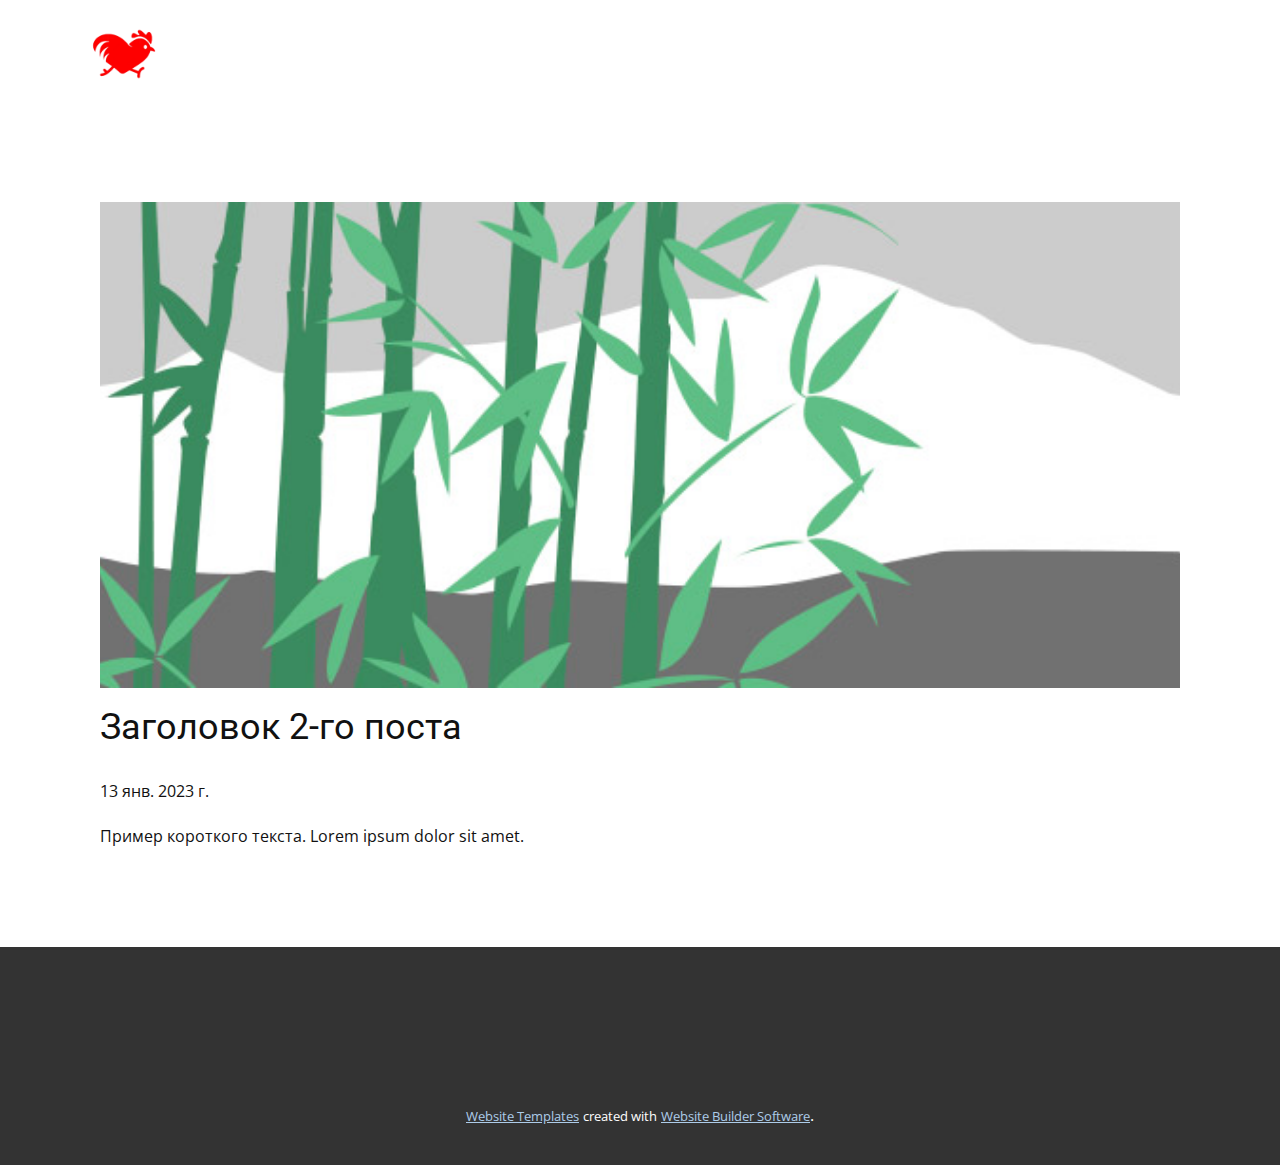
<file: Site3/blog/пост-1.html>
<!DOCTYPE html>
<html style="font-size: 16px;" lang="ru"><head>
    <meta name="viewport" content="width=device-width, initial-scale=1.0">
    <meta charset="utf-8">
    <meta name="keywords" content="Заголовок 1-го поста">
    <meta name="description" content="">
    <title>Заголовок 2-го поста</title>
    <link rel="stylesheet" href="../nicepage.css" media="screen">
<link rel="stylesheet" href="../Post-Template.css" media="screen">
    <script class="u-script" type="text/javascript" src="../jquery.js" defer=""></script>
    <script class="u-script" type="text/javascript" src="../nicepage.js" defer=""></script>
    <meta name="generator" content="Nicepage 5.3.1, nicepage.com">
    <link id="u-theme-google-font" rel="stylesheet" href="https://fonts.googleapis.com/css?family=Roboto:100,100i,300,300i,400,400i,500,500i,700,700i,900,900i|Open+Sans:300,300i,400,400i,500,500i,600,600i,700,700i,800,800i">
    
    
    <script type="application/ld+json">{
		"@context": "http://schema.org",
		"@type": "Organization",
		"name": "",
		"logo": "images/asas-transformed.png"
}</script>
    <meta name="theme-color" content="#478ac9">
  </head>
  <body class="u-body u-xl-mode" data-lang="ru"><header class="u-clearfix u-header u-header" id="sec-cc98"><div class="u-clearfix u-sheet u-sheet-1">
        <a href="https://nicepage.com" class="u-image u-logo u-image-1" data-image-width="1080" data-image-height="1080">
          <img src="../images/asas-transformed.png" class="u-logo-image u-logo-image-1">
        </a>
      </div></header>
    <section class="u-align-center u-clearfix u-section-1" id="sec-be49">
      <div class="u-clearfix u-sheet u-valign-middle-md u-valign-middle-sm u-valign-middle-xs u-sheet-1"><!--post_details--><!--post_details_options_json--><!--{"source":""}--><!--/post_details_options_json--><!--blog_post-->
        <div class="u-container-style u-expanded-width u-post-details u-post-details-1">
          <div class="u-container-layout u-valign-middle u-container-layout-1"><!--blog_post_image-->
            <img alt="" class="u-blog-control u-expanded-width u-image u-image-default u-image-1" src="../images/68f64b9d.jpeg"><!--/blog_post_image--><!--blog_post_header-->
            <h2 class="u-blog-control u-text u-text-1">Заголовок 2-го поста</h2><!--/blog_post_header--><!--blog_post_metadata-->
            <div class="u-blog-control u-metadata u-metadata-1"><!--blog_post_metadata_date-->
              <span class="u-meta-date u-meta-icon">13 янв. 2023 г.</span><!--/blog_post_metadata_date--><!--blog_post_metadata_category-->
              <!--/blog_post_metadata_category--><!--blog_post_metadata_comments-->
              <!--/blog_post_metadata_comments-->
            </div><!--/blog_post_metadata--><!--blog_post_content-->
            <div class="u-align-justify u-blog-control u-post-content u-text u-text-2 fr-view">
  Пример короткого текста. Lorem ipsum dolor sit amet.
  </div><!--/blog_post_content-->
          </div>
        </div><!--/blog_post--><!--/post_details-->
      </div>
    </section>
    
    
    <footer class="u-align-center u-clearfix u-footer u-grey-80 u-footer" id="sec-b2a5"><div class="u-clearfix u-sheet u-sheet-1"></div></footer>
    <section class="u-backlink u-clearfix u-grey-80">
      <a class="u-link" href="https://nicepage.com/website-templates" target="_blank">
        <span>Website Templates</span>
      </a>
      <p class="u-text">
        <span>created with</span>
      </p>
      <a class="u-link" href="" target="_blank">
        <span>Website Builder Software</span>
      </a>. 
    </section>
  
</body></html>
</file>
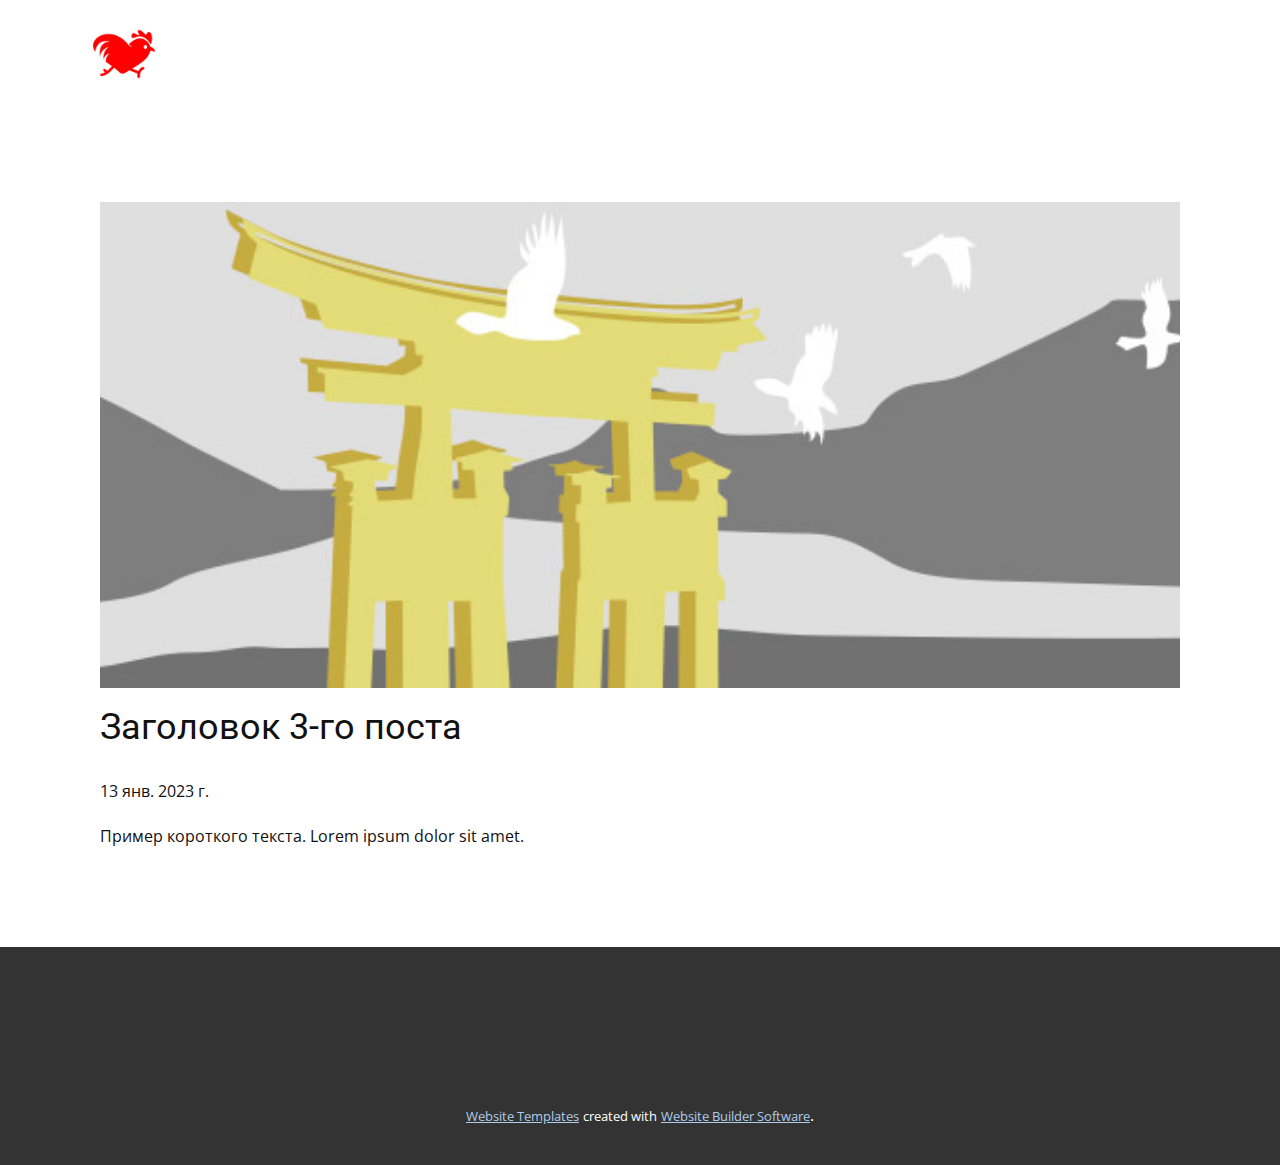
<file: Site3/blog/пост-2.html>
<!DOCTYPE html>
<html style="font-size: 16px;" lang="ru"><head>
    <meta name="viewport" content="width=device-width, initial-scale=1.0">
    <meta charset="utf-8">
    <meta name="keywords" content="Заголовок 1-го поста">
    <meta name="description" content="">
    <title>Заголовок 3-го поста</title>
    <link rel="stylesheet" href="../nicepage.css" media="screen">
<link rel="stylesheet" href="../Post-Template.css" media="screen">
    <script class="u-script" type="text/javascript" src="../jquery.js" defer=""></script>
    <script class="u-script" type="text/javascript" src="../nicepage.js" defer=""></script>
    <meta name="generator" content="Nicepage 5.3.1, nicepage.com">
    <link id="u-theme-google-font" rel="stylesheet" href="https://fonts.googleapis.com/css?family=Roboto:100,100i,300,300i,400,400i,500,500i,700,700i,900,900i|Open+Sans:300,300i,400,400i,500,500i,600,600i,700,700i,800,800i">
    
    
    <script type="application/ld+json">{
		"@context": "http://schema.org",
		"@type": "Organization",
		"name": "",
		"logo": "images/asas-transformed.png"
}</script>
    <meta name="theme-color" content="#478ac9">
  </head>
  <body class="u-body u-xl-mode" data-lang="ru"><header class="u-clearfix u-header u-header" id="sec-cc98"><div class="u-clearfix u-sheet u-sheet-1">
        <a href="https://nicepage.com" class="u-image u-logo u-image-1" data-image-width="1080" data-image-height="1080">
          <img src="../images/asas-transformed.png" class="u-logo-image u-logo-image-1">
        </a>
      </div></header>
    <section class="u-align-center u-clearfix u-section-1" id="sec-be49">
      <div class="u-clearfix u-sheet u-valign-middle-md u-valign-middle-sm u-valign-middle-xs u-sheet-1"><!--post_details--><!--post_details_options_json--><!--{"source":""}--><!--/post_details_options_json--><!--blog_post-->
        <div class="u-container-style u-expanded-width u-post-details u-post-details-1">
          <div class="u-container-layout u-valign-middle u-container-layout-1"><!--blog_post_image-->
            <img alt="" class="u-blog-control u-expanded-width u-image u-image-default u-image-1" src="../images/8ad73f3c.jpeg"><!--/blog_post_image--><!--blog_post_header-->
            <h2 class="u-blog-control u-text u-text-1">Заголовок 3-го поста</h2><!--/blog_post_header--><!--blog_post_metadata-->
            <div class="u-blog-control u-metadata u-metadata-1"><!--blog_post_metadata_date-->
              <span class="u-meta-date u-meta-icon">13 янв. 2023 г.</span><!--/blog_post_metadata_date--><!--blog_post_metadata_category-->
              <!--/blog_post_metadata_category--><!--blog_post_metadata_comments-->
              <!--/blog_post_metadata_comments-->
            </div><!--/blog_post_metadata--><!--blog_post_content-->
            <div class="u-align-justify u-blog-control u-post-content u-text u-text-2 fr-view">
  Пример короткого текста. Lorem ipsum dolor sit amet.
  </div><!--/blog_post_content-->
          </div>
        </div><!--/blog_post--><!--/post_details-->
      </div>
    </section>
    
    
    <footer class="u-align-center u-clearfix u-footer u-grey-80 u-footer" id="sec-b2a5"><div class="u-clearfix u-sheet u-sheet-1"></div></footer>
    <section class="u-backlink u-clearfix u-grey-80">
      <a class="u-link" href="https://nicepage.com/website-templates" target="_blank">
        <span>Website Templates</span>
      </a>
      <p class="u-text">
        <span>created with</span>
      </p>
      <a class="u-link" href="" target="_blank">
        <span>Website Builder Software</span>
      </a>. 
    </section>
  
</body></html>
</file>
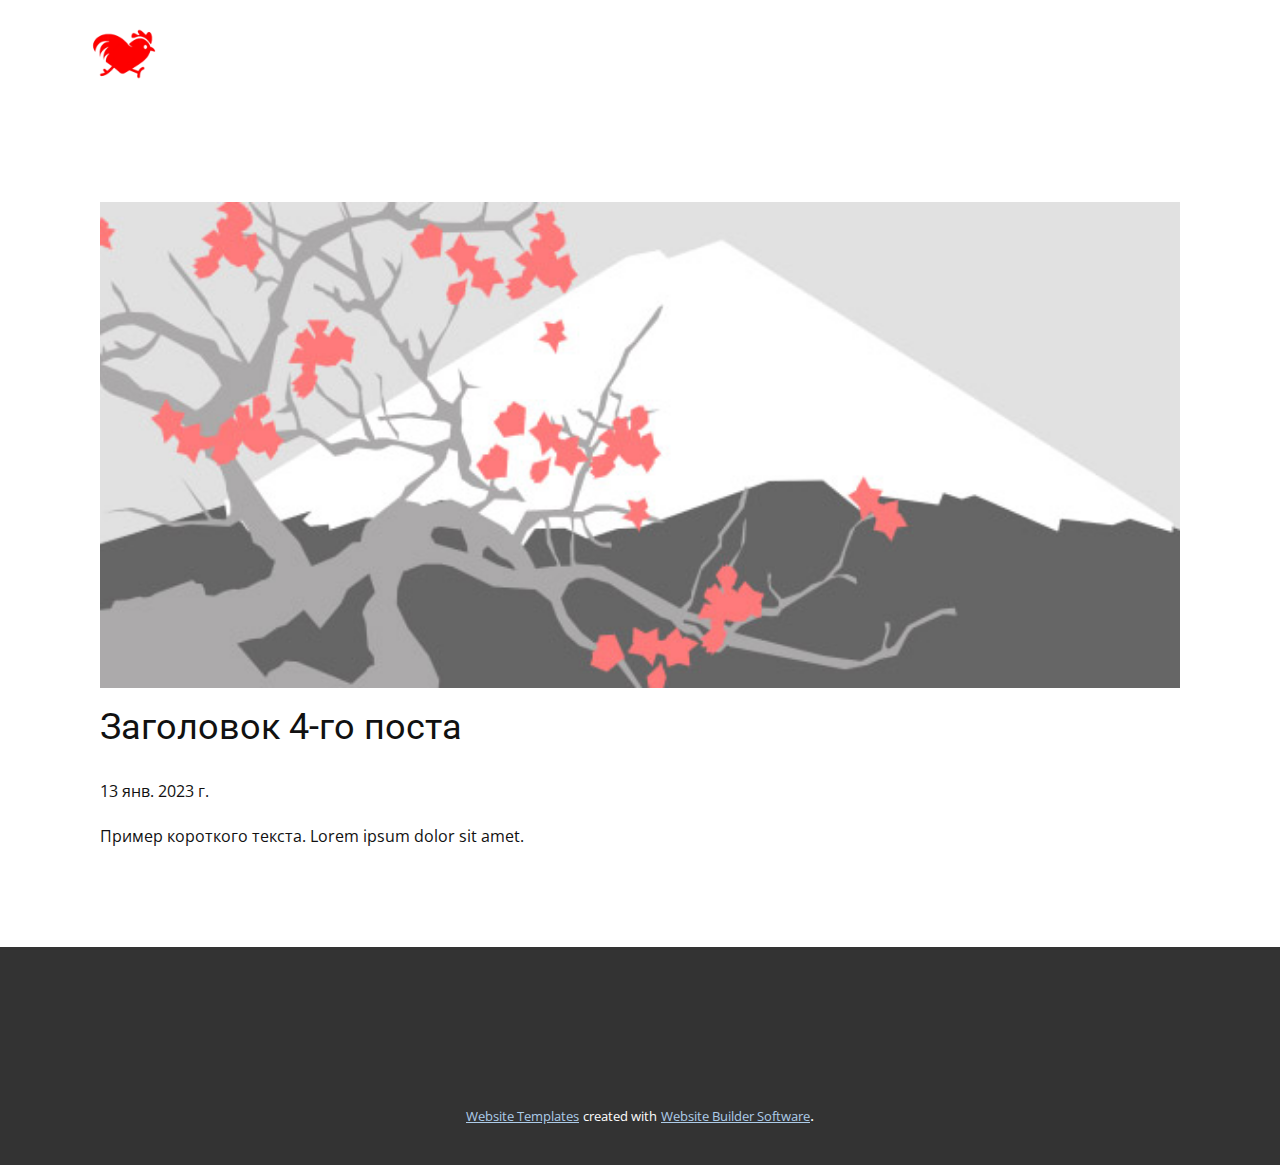
<file: Site3/blog/пост-3.html>
<!DOCTYPE html>
<html style="font-size: 16px;" lang="ru"><head>
    <meta name="viewport" content="width=device-width, initial-scale=1.0">
    <meta charset="utf-8">
    <meta name="keywords" content="Заголовок 1-го поста">
    <meta name="description" content="">
    <title>Заголовок 4-го поста</title>
    <link rel="stylesheet" href="../nicepage.css" media="screen">
<link rel="stylesheet" href="../Post-Template.css" media="screen">
    <script class="u-script" type="text/javascript" src="../jquery.js" defer=""></script>
    <script class="u-script" type="text/javascript" src="../nicepage.js" defer=""></script>
    <meta name="generator" content="Nicepage 5.3.1, nicepage.com">
    <link id="u-theme-google-font" rel="stylesheet" href="https://fonts.googleapis.com/css?family=Roboto:100,100i,300,300i,400,400i,500,500i,700,700i,900,900i|Open+Sans:300,300i,400,400i,500,500i,600,600i,700,700i,800,800i">
    
    
    <script type="application/ld+json">{
		"@context": "http://schema.org",
		"@type": "Organization",
		"name": "",
		"logo": "images/asas-transformed.png"
}</script>
    <meta name="theme-color" content="#478ac9">
  </head>
  <body class="u-body u-xl-mode" data-lang="ru"><header class="u-clearfix u-header u-header" id="sec-cc98"><div class="u-clearfix u-sheet u-sheet-1">
        <a href="https://nicepage.com" class="u-image u-logo u-image-1" data-image-width="1080" data-image-height="1080">
          <img src="../images/asas-transformed.png" class="u-logo-image u-logo-image-1">
        </a>
      </div></header>
    <section class="u-align-center u-clearfix u-section-1" id="sec-be49">
      <div class="u-clearfix u-sheet u-valign-middle-md u-valign-middle-sm u-valign-middle-xs u-sheet-1"><!--post_details--><!--post_details_options_json--><!--{"source":""}--><!--/post_details_options_json--><!--blog_post-->
        <div class="u-container-style u-expanded-width u-post-details u-post-details-1">
          <div class="u-container-layout u-valign-middle u-container-layout-1"><!--blog_post_image-->
            <img alt="" class="u-blog-control u-expanded-width u-image u-image-default u-image-1" src="../images/0fd3416c.jpeg"><!--/blog_post_image--><!--blog_post_header-->
            <h2 class="u-blog-control u-text u-text-1">Заголовок 4-го поста</h2><!--/blog_post_header--><!--blog_post_metadata-->
            <div class="u-blog-control u-metadata u-metadata-1"><!--blog_post_metadata_date-->
              <span class="u-meta-date u-meta-icon">13 янв. 2023 г.</span><!--/blog_post_metadata_date--><!--blog_post_metadata_category-->
              <!--/blog_post_metadata_category--><!--blog_post_metadata_comments-->
              <!--/blog_post_metadata_comments-->
            </div><!--/blog_post_metadata--><!--blog_post_content-->
            <div class="u-align-justify u-blog-control u-post-content u-text u-text-2 fr-view">
  Пример короткого текста. Lorem ipsum dolor sit amet.
  </div><!--/blog_post_content-->
          </div>
        </div><!--/blog_post--><!--/post_details-->
      </div>
    </section>
    
    
    <footer class="u-align-center u-clearfix u-footer u-grey-80 u-footer" id="sec-b2a5"><div class="u-clearfix u-sheet u-sheet-1"></div></footer>
    <section class="u-backlink u-clearfix u-grey-80">
      <a class="u-link" href="https://nicepage.com/website-templates" target="_blank">
        <span>Website Templates</span>
      </a>
      <p class="u-text">
        <span>created with</span>
      </p>
      <a class="u-link" href="" target="_blank">
        <span>Website Builder Software</span>
      </a>. 
    </section>
  
</body></html>
</file>
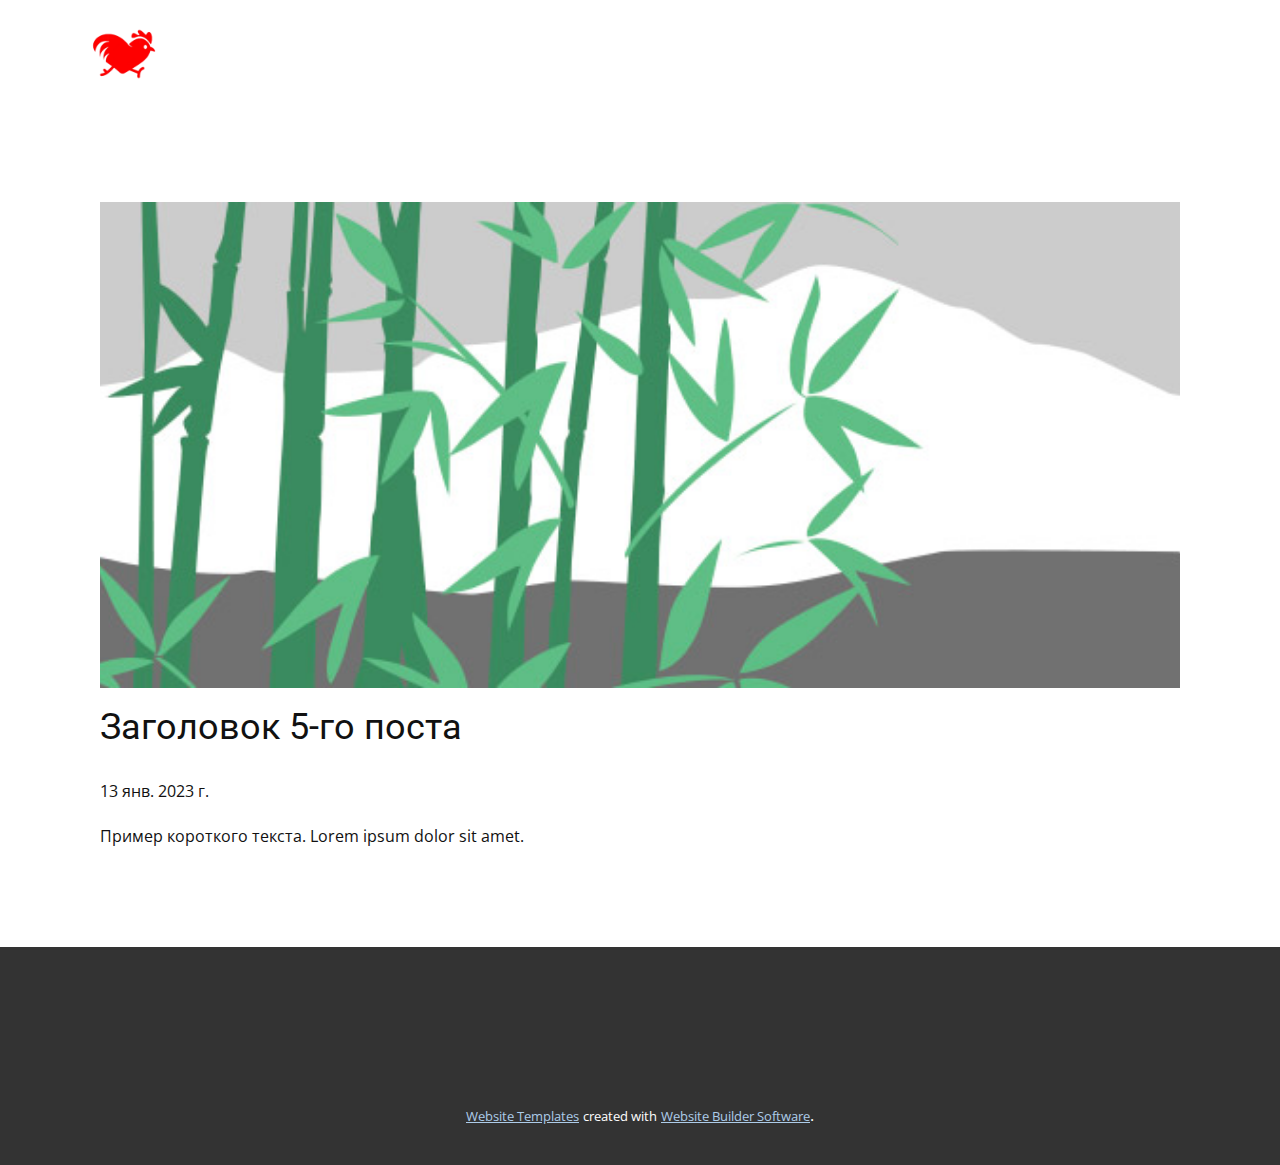
<file: Site3/blog/пост-4.html>
<!DOCTYPE html>
<html style="font-size: 16px;" lang="ru"><head>
    <meta name="viewport" content="width=device-width, initial-scale=1.0">
    <meta charset="utf-8">
    <meta name="keywords" content="Заголовок 1-го поста">
    <meta name="description" content="">
    <title>Заголовок 5-го поста</title>
    <link rel="stylesheet" href="../nicepage.css" media="screen">
<link rel="stylesheet" href="../Post-Template.css" media="screen">
    <script class="u-script" type="text/javascript" src="../jquery.js" defer=""></script>
    <script class="u-script" type="text/javascript" src="../nicepage.js" defer=""></script>
    <meta name="generator" content="Nicepage 5.3.1, nicepage.com">
    <link id="u-theme-google-font" rel="stylesheet" href="https://fonts.googleapis.com/css?family=Roboto:100,100i,300,300i,400,400i,500,500i,700,700i,900,900i|Open+Sans:300,300i,400,400i,500,500i,600,600i,700,700i,800,800i">
    
    
    <script type="application/ld+json">{
		"@context": "http://schema.org",
		"@type": "Organization",
		"name": "",
		"logo": "images/asas-transformed.png"
}</script>
    <meta name="theme-color" content="#478ac9">
  </head>
  <body class="u-body u-xl-mode" data-lang="ru"><header class="u-clearfix u-header u-header" id="sec-cc98"><div class="u-clearfix u-sheet u-sheet-1">
        <a href="https://nicepage.com" class="u-image u-logo u-image-1" data-image-width="1080" data-image-height="1080">
          <img src="../images/asas-transformed.png" class="u-logo-image u-logo-image-1">
        </a>
      </div></header>
    <section class="u-align-center u-clearfix u-section-1" id="sec-be49">
      <div class="u-clearfix u-sheet u-valign-middle-md u-valign-middle-sm u-valign-middle-xs u-sheet-1"><!--post_details--><!--post_details_options_json--><!--{"source":""}--><!--/post_details_options_json--><!--blog_post-->
        <div class="u-container-style u-expanded-width u-post-details u-post-details-1">
          <div class="u-container-layout u-valign-middle u-container-layout-1"><!--blog_post_image-->
            <img alt="" class="u-blog-control u-expanded-width u-image u-image-default u-image-1" src="../images/68f64b9d.jpeg"><!--/blog_post_image--><!--blog_post_header-->
            <h2 class="u-blog-control u-text u-text-1">Заголовок 5-го поста</h2><!--/blog_post_header--><!--blog_post_metadata-->
            <div class="u-blog-control u-metadata u-metadata-1"><!--blog_post_metadata_date-->
              <span class="u-meta-date u-meta-icon">13 янв. 2023 г.</span><!--/blog_post_metadata_date--><!--blog_post_metadata_category-->
              <!--/blog_post_metadata_category--><!--blog_post_metadata_comments-->
              <!--/blog_post_metadata_comments-->
            </div><!--/blog_post_metadata--><!--blog_post_content-->
            <div class="u-align-justify u-blog-control u-post-content u-text u-text-2 fr-view">
  Пример короткого текста. Lorem ipsum dolor sit amet.
  </div><!--/blog_post_content-->
          </div>
        </div><!--/blog_post--><!--/post_details-->
      </div>
    </section>
    
    
    <footer class="u-align-center u-clearfix u-footer u-grey-80 u-footer" id="sec-b2a5"><div class="u-clearfix u-sheet u-sheet-1"></div></footer>
    <section class="u-backlink u-clearfix u-grey-80">
      <a class="u-link" href="https://nicepage.com/website-templates" target="_blank">
        <span>Website Templates</span>
      </a>
      <p class="u-text">
        <span>created with</span>
      </p>
      <a class="u-link" href="" target="_blank">
        <span>Website Builder Software</span>
      </a>. 
    </section>
  
</body></html>
</file>
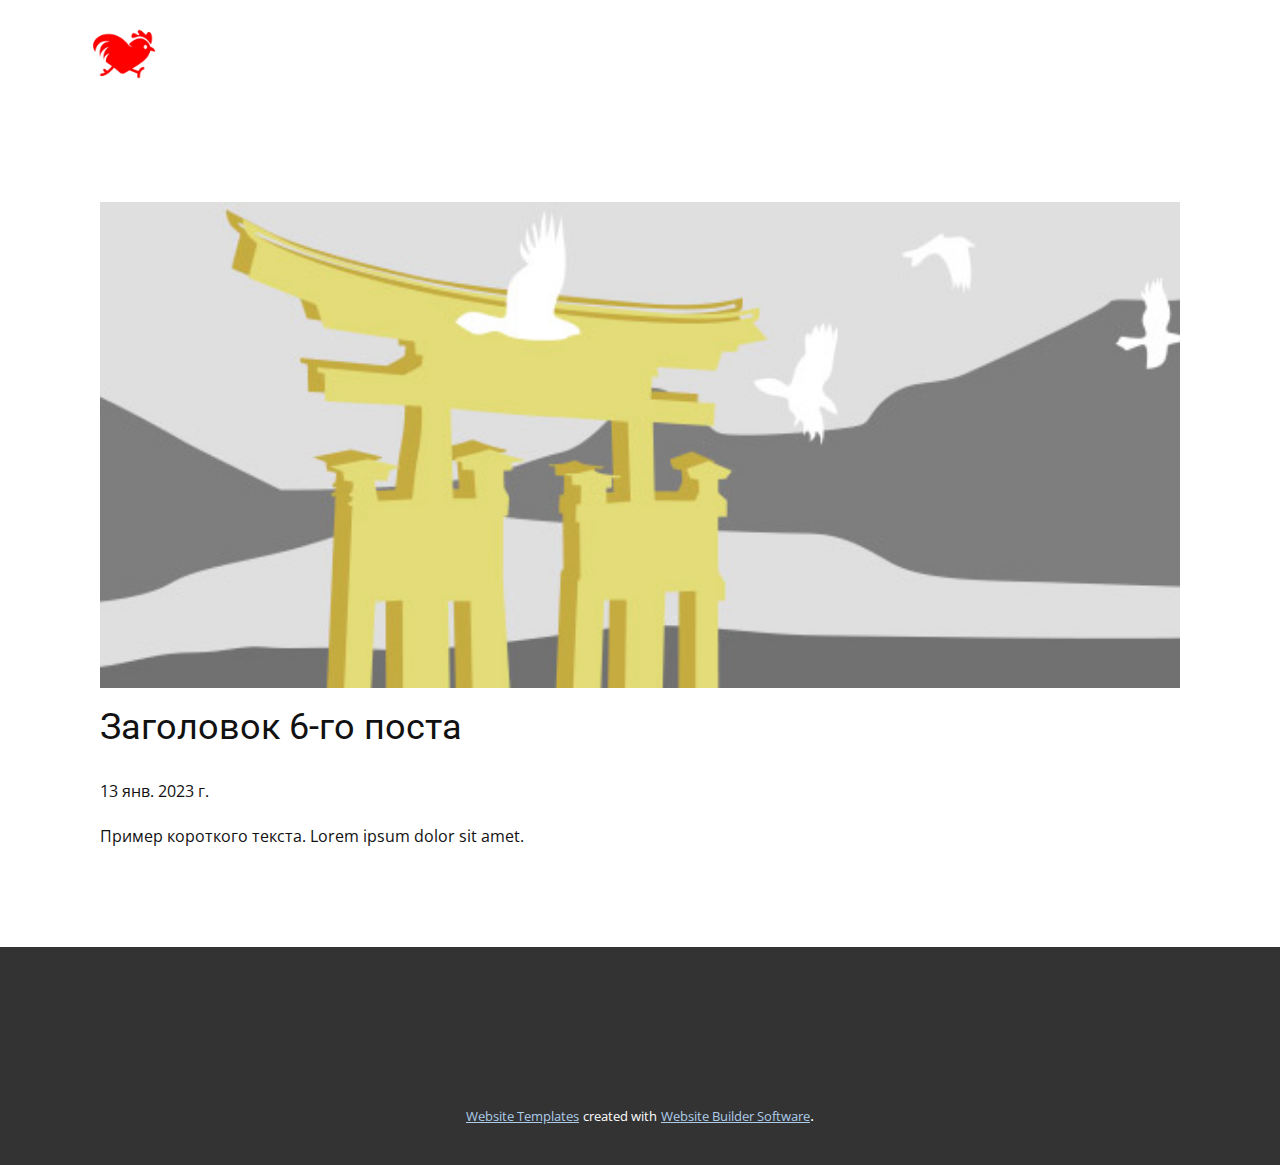
<file: Site3/blog/пост-5.html>
<!DOCTYPE html>
<html style="font-size: 16px;" lang="ru"><head>
    <meta name="viewport" content="width=device-width, initial-scale=1.0">
    <meta charset="utf-8">
    <meta name="keywords" content="Заголовок 1-го поста">
    <meta name="description" content="">
    <title>Заголовок 6-го поста</title>
    <link rel="stylesheet" href="../nicepage.css" media="screen">
<link rel="stylesheet" href="../Post-Template.css" media="screen">
    <script class="u-script" type="text/javascript" src="../jquery.js" defer=""></script>
    <script class="u-script" type="text/javascript" src="../nicepage.js" defer=""></script>
    <meta name="generator" content="Nicepage 5.3.1, nicepage.com">
    <link id="u-theme-google-font" rel="stylesheet" href="https://fonts.googleapis.com/css?family=Roboto:100,100i,300,300i,400,400i,500,500i,700,700i,900,900i|Open+Sans:300,300i,400,400i,500,500i,600,600i,700,700i,800,800i">
    
    
    <script type="application/ld+json">{
		"@context": "http://schema.org",
		"@type": "Organization",
		"name": "",
		"logo": "images/asas-transformed.png"
}</script>
    <meta name="theme-color" content="#478ac9">
  </head>
  <body class="u-body u-xl-mode" data-lang="ru"><header class="u-clearfix u-header u-header" id="sec-cc98"><div class="u-clearfix u-sheet u-sheet-1">
        <a href="https://nicepage.com" class="u-image u-logo u-image-1" data-image-width="1080" data-image-height="1080">
          <img src="../images/asas-transformed.png" class="u-logo-image u-logo-image-1">
        </a>
      </div></header>
    <section class="u-align-center u-clearfix u-section-1" id="sec-be49">
      <div class="u-clearfix u-sheet u-valign-middle-md u-valign-middle-sm u-valign-middle-xs u-sheet-1"><!--post_details--><!--post_details_options_json--><!--{"source":""}--><!--/post_details_options_json--><!--blog_post-->
        <div class="u-container-style u-expanded-width u-post-details u-post-details-1">
          <div class="u-container-layout u-valign-middle u-container-layout-1"><!--blog_post_image-->
            <img alt="" class="u-blog-control u-expanded-width u-image u-image-default u-image-1" src="../images/8ad73f3c.jpeg"><!--/blog_post_image--><!--blog_post_header-->
            <h2 class="u-blog-control u-text u-text-1">Заголовок 6-го поста</h2><!--/blog_post_header--><!--blog_post_metadata-->
            <div class="u-blog-control u-metadata u-metadata-1"><!--blog_post_metadata_date-->
              <span class="u-meta-date u-meta-icon">13 янв. 2023 г.</span><!--/blog_post_metadata_date--><!--blog_post_metadata_category-->
              <!--/blog_post_metadata_category--><!--blog_post_metadata_comments-->
              <!--/blog_post_metadata_comments-->
            </div><!--/blog_post_metadata--><!--blog_post_content-->
            <div class="u-align-justify u-blog-control u-post-content u-text u-text-2 fr-view">
  Пример короткого текста. Lorem ipsum dolor sit amet.
  </div><!--/blog_post_content-->
          </div>
        </div><!--/blog_post--><!--/post_details-->
      </div>
    </section>
    
    
    <footer class="u-align-center u-clearfix u-footer u-grey-80 u-footer" id="sec-b2a5"><div class="u-clearfix u-sheet u-sheet-1"></div></footer>
    <section class="u-backlink u-clearfix u-grey-80">
      <a class="u-link" href="https://nicepage.com/website-templates" target="_blank">
        <span>Website Templates</span>
      </a>
      <p class="u-text">
        <span>created with</span>
      </p>
      <a class="u-link" href="" target="_blank">
        <span>Website Builder Software</span>
      </a>. 
    </section>
  
</body></html>
</file>
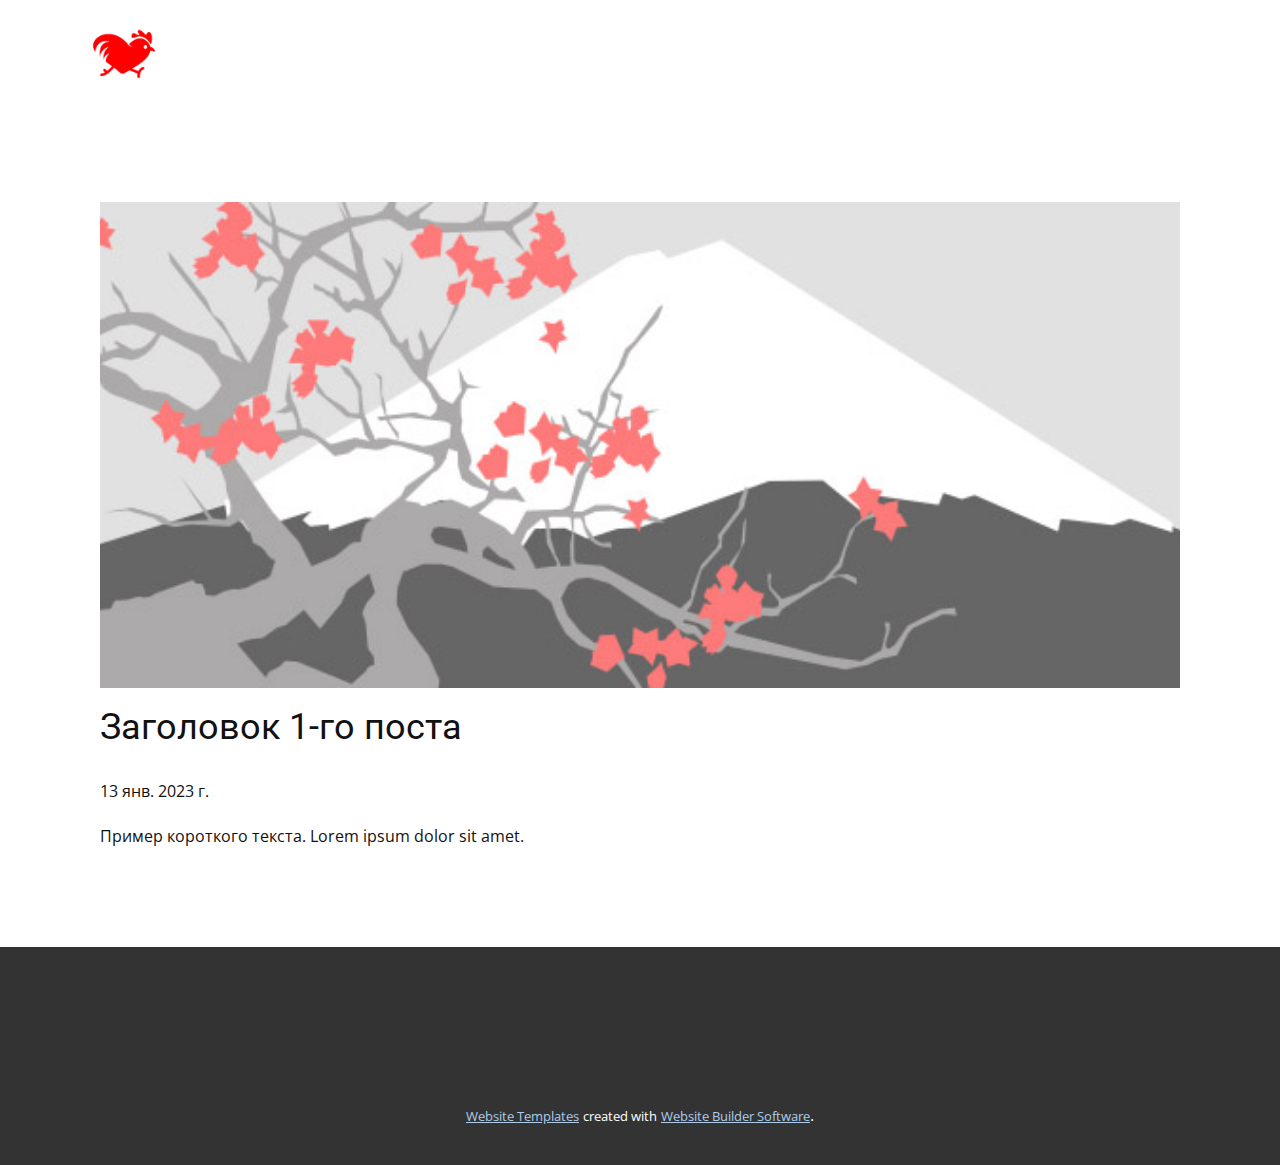
<file: Site3/blog/пост.html>
<!DOCTYPE html>
<html style="font-size: 16px;" lang="ru"><head>
    <meta name="viewport" content="width=device-width, initial-scale=1.0">
    <meta charset="utf-8">
    <meta name="keywords" content="Заголовок 1-го поста">
    <meta name="description" content="">
    <title>Заголовок 1-го поста</title>
    <link rel="stylesheet" href="../nicepage.css" media="screen">
<link rel="stylesheet" href="../Post-Template.css" media="screen">
    <script class="u-script" type="text/javascript" src="../jquery.js" defer=""></script>
    <script class="u-script" type="text/javascript" src="../nicepage.js" defer=""></script>
    <meta name="generator" content="Nicepage 5.3.1, nicepage.com">
    <link id="u-theme-google-font" rel="stylesheet" href="https://fonts.googleapis.com/css?family=Roboto:100,100i,300,300i,400,400i,500,500i,700,700i,900,900i|Open+Sans:300,300i,400,400i,500,500i,600,600i,700,700i,800,800i">
    
    
    <script type="application/ld+json">{
		"@context": "http://schema.org",
		"@type": "Organization",
		"name": "",
		"logo": "images/asas-transformed.png"
}</script>
    <meta name="theme-color" content="#478ac9">
  </head>
  <body class="u-body u-xl-mode" data-lang="ru"><header class="u-clearfix u-header u-header" id="sec-cc98"><div class="u-clearfix u-sheet u-sheet-1">
        <a href="https://nicepage.com" class="u-image u-logo u-image-1" data-image-width="1080" data-image-height="1080">
          <img src="../images/asas-transformed.png" class="u-logo-image u-logo-image-1">
        </a>
      </div></header>
    <section class="u-align-center u-clearfix u-section-1" id="sec-be49">
      <div class="u-clearfix u-sheet u-valign-middle-md u-valign-middle-sm u-valign-middle-xs u-sheet-1"><!--post_details--><!--post_details_options_json--><!--{"source":""}--><!--/post_details_options_json--><!--blog_post-->
        <div class="u-container-style u-expanded-width u-post-details u-post-details-1">
          <div class="u-container-layout u-valign-middle u-container-layout-1"><!--blog_post_image-->
            <img alt="" class="u-blog-control u-expanded-width u-image u-image-default u-image-1" src="../images/0fd3416c.jpeg"><!--/blog_post_image--><!--blog_post_header-->
            <h2 class="u-blog-control u-text u-text-1">Заголовок 1-го поста</h2><!--/blog_post_header--><!--blog_post_metadata-->
            <div class="u-blog-control u-metadata u-metadata-1"><!--blog_post_metadata_date-->
              <span class="u-meta-date u-meta-icon">13 янв. 2023 г.</span><!--/blog_post_metadata_date--><!--blog_post_metadata_category-->
              <!--/blog_post_metadata_category--><!--blog_post_metadata_comments-->
              <!--/blog_post_metadata_comments-->
            </div><!--/blog_post_metadata--><!--blog_post_content-->
            <div class="u-align-justify u-blog-control u-post-content u-text u-text-2 fr-view">
  Пример короткого текста. Lorem ipsum dolor sit amet.
  </div><!--/blog_post_content-->
          </div>
        </div><!--/blog_post--><!--/post_details-->
      </div>
    </section>
    
    
    <footer class="u-align-center u-clearfix u-footer u-grey-80 u-footer" id="sec-b2a5"><div class="u-clearfix u-sheet u-sheet-1"></div></footer>
    <section class="u-backlink u-clearfix u-grey-80">
      <a class="u-link" href="https://nicepage.com/website-templates" target="_blank">
        <span>Website Templates</span>
      </a>
      <p class="u-text">
        <span>created with</span>
      </p>
      <a class="u-link" href="" target="_blank">
        <span>Website Builder Software</span>
      </a>. 
    </section>
  
</body></html>
</file>
<file: NK/css/style.css>
body {
    margin: 0 auto;
    background-color: rgb(245, 242, 242);
    
}
header {
    display: flex;
    justify-content: center;
    align-items: center;
    background-color: black;
}
.promo{
    color: #5CCCCC;
}
.banner {
    display: flex;
    flex-direction: row;
    justify-content: space-around;
    width: 1420px;
    height: 80px;
}
.logo img {
    width: 110px;
    height: 110px;
    margin-top: -5px;
    
}
.tamada {
    display: flex;
    align-items: center;
    justify-content: center;
}
.overlay {
    border-radius: 10px;
    width: 640px;
    height: 300px;
    background: url(../img/tt3.jpeg);
    background-repeat: no-repeat;
    background-position: center center;
    box-shadow: 2px 7px 36px -1px rgba(4, 35, 4, 0.6);
    text-align: center;
    transition: 0.4s;
}
.overlay:hover {
    transform: scale(1.1);
}
.information {
   
    font-family: Verdana, Geneva, Tahoma, sans-serif;
}
.information h1,h2 {
    font-family: Verdana, Geneva, Tahoma, sans-serif;
    color: white;
    font-size: 150px;
    font-weight: bold;
    text-align-last: left;
    padding-left: 50px;
    
}
.information h2{
    font-size: 15px;
    margin-left: 80px;
    margin-top: -50px;
}

.information p {
    color: white;
    font-size: 18px;
    font-family: 'Courier New', Courier, monospace;
    margin-top: -15px;
}
.information a {
   text-decoration: none;
}
.tamada button {
    border: solid 1px white;
    color: white;
    width: 140px;
    height: 30px;
    font-family: Verdana, Geneva, Tahoma, sans-serif;
    background-color: rgba(255, 255, 255, 0);
    font-weight: bold;
    font-size: 13px;
    transition: 0.4s;
    margin-top: 25px;
}
.tamada button:hover {
    border-radius: 5px;
    background-color: white;
    color: rgba(3, 6, 105, 0.508);
}
.tamada button:active {
    width: 120px;
    height: 25px;
}
.tagname {
    display: flex;
    align-items: center;
    justify-content: center;
}
.tagname h1 {
    font-family:Verdana, Geneva, Tahoma, sans-serif ;
    font-size: 26px;
    margin-top: -10px;
    font-weight: bold;
}
.maincon {
    display: flex;
    flex-direction: column;
    justify-content: center;
    align-items: center;
    margin: 0 auto;
    width: 640px;
    height: 250px;
    background-color: white;
    border-radius: 15px;
    box-shadow: 2px 7px 36px -1px rgba(80, 59, 34, 0.6);
}
.main {
    display: flex;
    align-items: center;
    justify-content: center;
    margin-right: 40px;
}
.buttons a {
    text-decoration: none;
    margin-left: 50px;
}
.buttons {
    display: flex;
    flex-direction: row;
}
.buttons svg, .call svg {
    width: 20px;
    height: 20px;
    margin-top: 10px;
    color: white;
}
.buttons button,.call button {
    font-size: 16px;
    font-family: Verdana, Geneva, Tahoma, sans-serif;
    width: 250px;
    height: 70px;
    border: 1px solid black;
    border-radius: 25px;
    color: black;
    font-weight: bold;
    transition: 0.5s;
    cursor: pointer;
    background-color: rgba(255, 255, 255, 0);
}
.whatsapp:hover {
    border: none;
    width: 255px;
    font-size: 17px;
    margin-top: -7px;
    background: #00b09b;
    background: -webkit-linear-gradient(to right, #96c93d, #00b09b);  
    background: linear-gradient(to right, #96c93d, #00b09b);
    color: white;
    box-shadow: 0px 5px 10px 9px rgba(48, 217, 61, 0.2);
}
.instagram:hover {
    border: none;
    width: 255px;
    font-size: 17px;
    margin-top: -7px;
    background: #8A2387; 
    background: -webkit-linear-gradient(to right, #F27121, #E94057, #8A2387);  
    background: linear-gradient(to right, #F27121, #E94057, #8A2387); 
    color: white;
    box-shadow: 0px 5px 10px 9px rgba(217, 48, 186, 0.2);
}
.buttons button:active, .call button:active {
    width: 240px;
    height: 60px;
}
.call {
    display: flex;
    align-items: center;
    justify-content: center;
}
.called:hover {
    border: none;
    width: 255px;
    font-size: 17px;
    margin-top: -7px;
    background: #396afc;  /* fallback for old browsers */
    background: -webkit-linear-gradient(to right, #2948ff, #396afc);
    background: linear-gradient(to right, #2948ff, #396afc); 
    color: white;
    box-shadow: 0px 5px 10px 9px rgba(48, 51, 217, 0.2);
}
.maincon2 {
    display: flex;
    align-items: center;
    justify-content: center;
    flex-direction: column;
    margin: 0 auto;
    background-color: white;
    width: 640px;
    height: 900px;
    box-shadow: 2px 7px 36px -1px rgba(80, 59, 34, 0.6);
    border-radius: 15px;
}
.photos {
    display: flex;
    align-items: center;
    justify-content: center;
    padding-bottom: 50px;
}
.w3-content {
    width: 500px;
    height: 500px;
    box-shadow: 2px 7px 36px -1px rgba(20, 94, 159, 0.282);
    border-radius: 20px;
}
.w3-content .mySlides {
    width: 500px;
    height: 500px;
    border-radius: 20px;
}

iframe {
    width: 250px;
    height: 170px;
    margin-left: 20px;
    border-radius: 10px;
    transition: 0.4s;
}
.w3-button {
    margin-top: 10px;
}
.maincon-prise {
    display: flex;
    width: 640px;
    height: auto;
    align-items: center;
    justify-content: center;
    flex-direction: column;
    margin: 0 auto;
    background-color: white;
    box-shadow: 2px 7px 36px -1px rgba(80, 59, 34, 0.6);
    border-radius: 15px;
}
.maincon-prise {
  width: 640px;
  height: 290px;
  margin: 0 auto;
  padding: 2px;
  background-color: #eaab00;
  background-image: url('[data-uri]'),  url('[data-uri]'),
    url('[data-uri]');
  background-repeat: no-repeat;
  background-size: 0 2px, 0 100%, 0% 2px;
  background-position: top center, top center, bottom center;
  
}


.box-content {
  padding: 2em;
  color: white;
  text-align: center;
  text-transform: uppercase;
  font-family: Verdana, Geneva, Tahoma, sans-serif;
  font-size: 18px;
  font-weight: bold;
}
.maincon3 {
    display: flex;
    align-items: center;
    justify-content: center;
    flex-direction: column;
    margin: 0 auto;
    background-color: white;
    width: 640px;
    height: 390px;
    box-shadow: 2px 7px 36px -1px rgba(80, 59, 34, 0.6);
    border-radius: 15px;
}
.tamada-content {
    width: 500px;
    text-align: center;
    font-family:'Segoe UI', Tahoma, Geneva, Verdana, sans-serif;
    font-size: 19px;
}
footer {
    display: flex;
    justify-content: center;
    align-items: center;
    background-color: black;
    margin: 0 auto;
}
.endbanner {
    display: flex;
    flex-direction: column;
    justify-content: center;
    align-items: center;
    width: 1420px;
    height: 95px;
    margin: 0 auto;
    color: white;
    font-family:'Courier New', Courier, monospace;
}
.endbanner p {
    margin-top: 30px;
}


.phh{
    font-size: 19px;
    font-weight: 500;
}
@media (max-width: 426px) {
    .overlay {
        width: 360px;
        height: 320px;
    }
    iframe {
        margin-top: 40px;
    }
    .tagname .tagname_1 {
        font-size: 23px;
        margin-top: -80px;
    }
    .tagname h1 {
        font-size: 23px;
    }
    
    .maincon {
        width: 360px;
        height: 360px;
    }
    .main .buttons {
        display: flex;
        flex-direction: column;
    }
    .whatsapp {
        margin-top: -10px;
    }
    .callname {
        padding-bottom: 16px;
    }
    .called {
        margin-left: 10px;
    }
    .maincon2 {
        width: 360px;
        height: 650px;
    }
    
    .w3-content {
        width: 350px;
        height: 250px;
    }
    .w3-content .mySlides {
        width: 350px;
        height: 350px;
        border-radius: 20px;
        margin-top: -20px;
    }
    .maincon-prise {
        width: 360px;
        height: auto;
    }
    .box-content {
        font-size: 15px
    }
    .maincon3 {
        width: 360px;
        height: 350px;
    }
    .tamada-content {
        width: 320px;
        font-size: 19px;
    }
}
</file>
